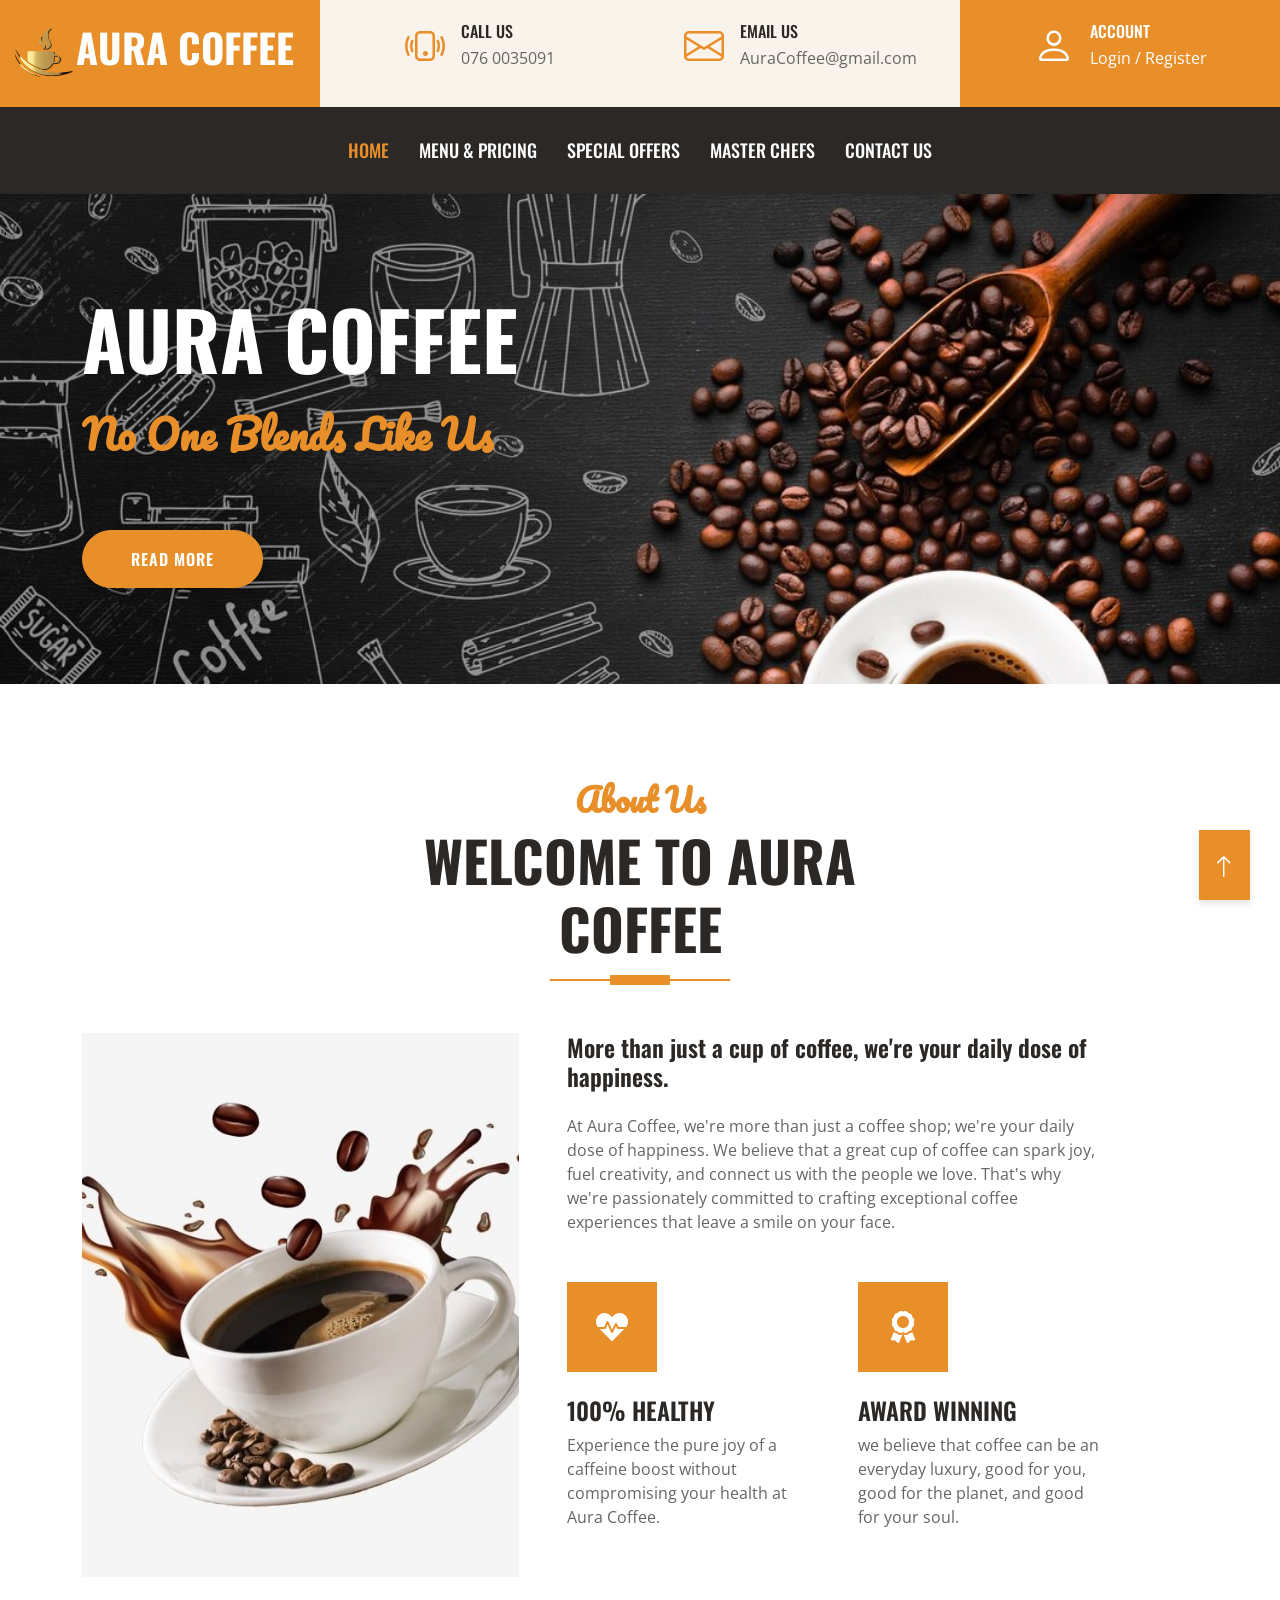
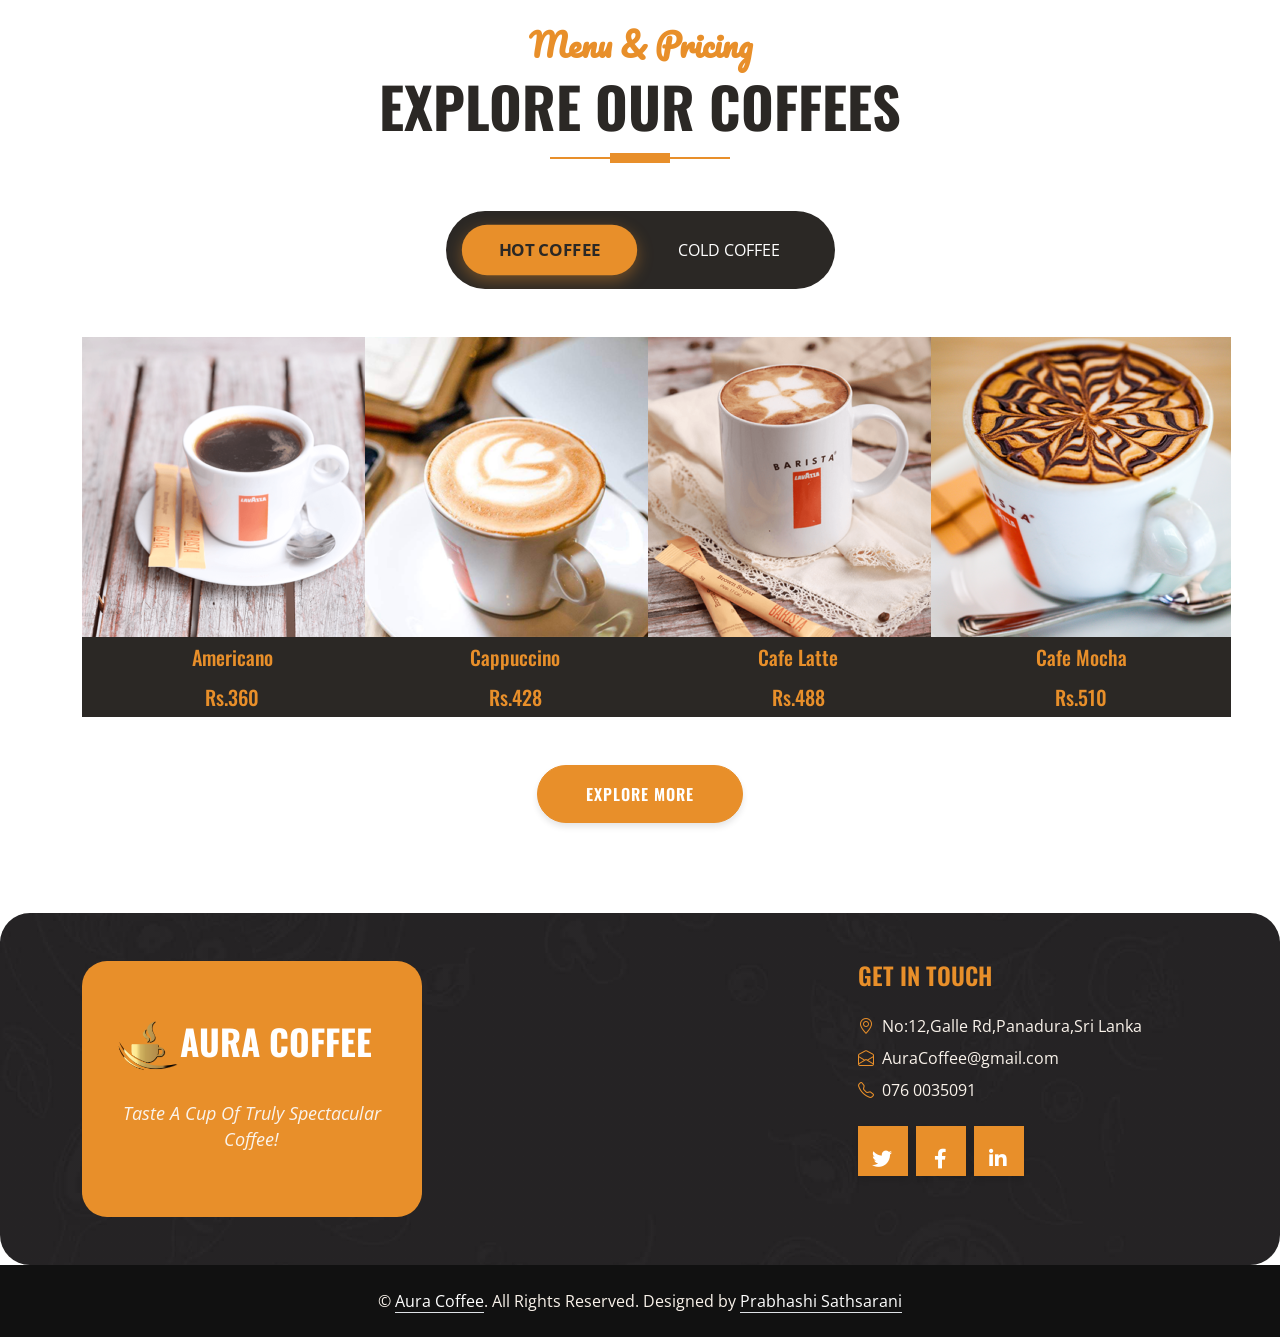
<file: index.html>
<!DOCTYPE html>
<html lang="en">

<head>
    <meta charset="utf-8">

    <meta content="width=device-width, initial-scale=1.0" name="viewport">
    <meta content="Free HTML Templates" name="keywords">
    <meta content="Free HTML Templates" name="description">
    <title>Aura Coffee</title>

    <link href="img/favicon.ico" rel="icon">
    <link rel="preconnect" href="https://fonts.googleapis.com">
    <link rel="preconnect" href="https://fonts.gstatic.com" crossorigin>
    <link
        href="https://fonts.googleapis.com/css2?family=Open+Sans:wght@400;600&family=Oswald:wght@500;600;700&family=Pacifico&display=swap"
        rel="stylesheet">
    <link href="https://cdnjs.cloudflare.com/ajax/libs/font-awesome/5.10.0/css/all.min.css" rel="stylesheet">
    <link href="https://cdn.jsdelivr.net/npm/bootstrap-icons@1.4.1/font/bootstrap-icons.css" rel="stylesheet">

    <link href="css/bootstrap.min.css" rel="stylesheet">
    <link href="css/style.css" rel="stylesheet">
</head>

<body>
    <!-- Topbar Start -->
    <div class="container-fluid px-0 d-none d-lg-block">
        <div class="row gx-0">

            <div class="col-lg-3 text-center bg-primary border-inner py-3">
                <div class="d-inline-flex align-items-center justify-content-center">
                    <a href="index.html" class="navbar-brand">
                        <h1 class="m-0 text-uppercase text-white"><img src="img/logo.webp" class="brand-logo">Aura
                            Coffee</h1>
                    </a>
                </div>
            </div>
            <div class="col-lg-3 text-center bg-secondary py-3">
                <div class="d-inline-flex align-items-center justify-content-center">
                    <i class="bi bi-phone-vibrate fs-1 text-primary me-3"></i>
                    <div class="text-start">
                        <h6 class="text-uppercase mb-1">Call Us</h6>
                        <span>076 0035091</span>
                    </div>
                </div>

            </div>
            <div class="col-lg-3 text-center bg-secondary py-3">
                <div class="d-inline-flex align-items-center justify-content-center">
                    <i class="bi bi-envelope fs-1 text-primary me-3"></i>
                    <div class="text-start">
                        <h6 class="text-uppercase mb-1">Email Us</h6>
                        <span>AuraCoffee@gmail.com</span>
                    </div>

                </div>
            </div>
            <div class="col-lg-3 text-center bg-primary py-3">
                <div class="d-inline-flex align-items-center justify-content-center">
                    <i class="bi bi-person fs-1 text-white me-3"></i>
                    <div class="text-start">
                        <h6 class="text-uppercase mb-1 text-white">Account</h6>
                        <a href="login.html" class="text-white">Login / Register</a>
                    </div>
                </div>
            </div>
        </div>
    </div>
    <!-- Topbar End -->


    <!-- Navbar Start -->
    <nav class="navbar navbar-expand-lg bg-dark navbar-dark shadow-sm py-3 py-lg-0 px-3 px-lg-0">
        <a href="index.html" class="navbar-brand d-block d-lg-none">
            <h1 class="m-0 text-uppercase text-white"><i class="fa fa-coffee fs-1 text-primary me-3"></i>Aura Coffee
            </h1>
        </a>
        <button class="navbar-toggler" type="button" data-bs-toggle="collapse" data-bs-target="#navbarCollapse">
            <span class="navbar-toggler-icon"></span>
        </button>
        <div class="collapse navbar-collapse" id="navbarCollapse">
            <div class="navbar-nav ms-auto mx-lg-auto py-0">
                <a href="index.html" class="nav-item nav-link active">Home</a>
                <a href="menu.html" class="nav-item nav-link">Menu & Pricing</a>
                <a href="offers.html" class="nav-item nav-link">Special Offers</a>
                <a href="team.html" class="nav-item nav-link">Master Chefs</a>
                <a href="contact.html" class="nav-item nav-link">Contact Us</a>
            </div>
        </div>
    </nav>
    <!-- Navbar End -->


    <!-- Hero Start -->
    <div class="container-fluid bg-primary py-5 mb-5 hero-header">
        <div class="container py-5">
            <div class="row justify-content-start">
                <div class="col-lg-8 text-center text-lg-start">

                    <h1 class="display-1 text-uppercase text-white mb-4">Aura Coffee</h1>
                    <h1 class="font-secondary text-primary mb-4">No One Blends Like Us</h1>

                    <div class="d-flex align-items-center justify-content-center justify-content-lg-start pt-5">
                        <a href="" class="btn btn-primary border-inner py-3 px-5 me-5">Read More</a>
                    </div>
                </div>
            </div>
        </div>
    </div>
    <!-- Hero End -->





    <!-- About Start -->
    <div class="container-fluid pt-5">
        <div class="container">
            <div class="section-title position-relative text-center mx-auto mb-5 pb-3" style="max-width: 600px;">
                <h2 class="text-primary font-secondary">About Us</h2>
                <h1 class="display-4 text-uppercase">Welcome To Aura Coffee </h1>
            </div>
            <div class="row gx-5">
                <div class="col-lg-5 mb-5 mb-lg-0" style="min-height: 400px;">
                    <div class="position-relative h-100">
                        <img class="position-absolute w-100 h-100" src="img/about.jpg" style="object-fit: cover;">
                    </div>
                </div>
                <div class="col-lg-6 pb-5">
                    <h4 class="mb-4">More than just a cup of coffee, we're your daily dose of happiness.</h4>
                    <p class="mb-5">At Aura Coffee, we're more than just a coffee shop; we're your daily dose of
                        happiness. We believe that a great cup of coffee can spark joy, fuel creativity, and connect us
                        with the people we love. That's why we're passionately committed to crafting exceptional coffee
                        experiences that leave a smile on your face.</p>
                    <div class="row g-5">
                        <div class="col-sm-6">
                            <div class="d-flex align-items-center justify-content-center bg-primary border-inner mb-4"
                                style="width: 90px; height: 90px;">
                                <i class="fa fa-heartbeat fa-2x text-white"></i>
                            </div>
                            <h4 class="text-uppercase">100% Healthy</h4>
                            <p class="mb-0">Experience the pure joy of a caffeine boost without compromising your health
                                at Aura Coffee. </p>
                        </div>
                        <div class="col-sm-6">
                            <div class="d-flex align-items-center justify-content-center bg-primary border-inner mb-4"
                                style="width: 90px; height: 90px;">
                                <i class="fa fa-award fa-2x text-white"></i>
                            </div>
                            <h4 class="text-uppercase">Award Winning</h4>
                            <p class="mb-0">we believe that coffee can be an everyday luxury, good for you, good for the
                                planet, and good for your soul. </p>
                        </div>
                    </div>
                </div>
            </div>
        </div>
    </div>
    <!-- About End -->


    <!-- Products Start -->
    <div class="container-fluid about py-5">
        <div class="container">
            <div class="section-title position-relative text-center mx-auto mb-5 pb-3" style="max-width: 600px;">
                <h2 class="text-primary font-secondary">Menu & Pricing</h2>
                <h1 class="display-4 text-uppercase">Explore Our Coffees</h1>
            </div>
            <div class="tab-class text-center">
                <ul
                    class="nav nav-pills d-inline-flex justify-content-center bg-dark text-uppercase border-inner p-4 mb-5">
                    <li class="nav-item">
                        <a class="nav-link text-white active" data-bs-toggle="pill" href="#tab-1">Hot Coffee</a>
                    </li>
                    <li class="nav-item">
                        <a class="nav-link text-white" data-bs-toggle="pill" href="#tab-2">Cold Coffee</a>
                    </li>

                </ul>
                <div class="tab-content">
                    <div id="tab-1" class="tab-pane fade show p-0 active">
                        <div class="row g-3">
                            <div class="col-lg-3">
                                <div class="d-flex h-100">
                                    <div class="flex-shrink-0">
                                        <img class="img-fluid" src="img/amer-300x300.png" alt="">
                                        <h5 class="bg-dark text-primary p-2 m-0">Americano</h5>
                                        <h5 class="bg-dark text-primary p-2 m-0">Rs.360</h5>
                                    </div>

                                </div>
                            </div>
                            <div class="col-lg-3">
                                <div class="d-flex h-100">
                                    <div class="flex-shrink-0">
                                        <img class="img-fluid" src="img/cap-1-300x300.png" alt="">
                                        <h5 class="bg-dark text-primary p-2 m-0">Cappuccino</h5>
                                        <h5 class="bg-dark text-primary p-2 m-0">Rs.428</h5>
                                    </div>

                                </div>
                            </div>
                            <div class="col-lg-3">
                                <div class="d-flex h-100">
                                    <div class="flex-shrink-0">
                                        <img class="img-fluid" src="img/Cafe-Latte-300x300.png" alt="">
                                        <h5 class="bg-dark text-primary p-2 m-0">Cafe Latte</h5>
                                        <h5 class="bg-dark text-primary p-2 m-0">Rs.488</h5>
                                    </div>

                                </div>
                            </div>
                            <div class="col-lg-3">
                                <div class="d-flex h-100">
                                    <div class="flex-shrink-0">
                                        <img class="img-fluid" src="img/cafemocha-300x300.png" alt="">
                                        <h5 class="bg-dark text-primary p-2 m-0">Cafe Mocha</h5>
                                        <h5 class="bg-dark text-primary p-2 m-0">Rs.510</h5>
                                    </div>

                                </div>
                            </div>

                        </div>
                    </div>


                    <div id="tab-2" class="tab-pane fade show p-0">
                        <div class="row g-3">
                            <div class="col-lg-3">
                                <div class="d-flex h-100">
                                    <div class="flex-shrink-0">
                                        <img class="img-fluid" src="img/Barista-Cookie-Crunch-300x300.jpg" alt="">
                                        <h5 class="bg-dark text-primary p-2 m-0">Barista Cookie Crunch</h5>
                                        <h5 class="bg-dark text-primary p-2 m-0">Rs.1,000</h5>
                                    </div>

                                </div>
                            </div>
                            <div class="col-lg-3">
                                <div class="d-flex h-100">
                                    <div class="flex-shrink-0">
                                        <img class="img-fluid" src="img/Iced-Americano-1-scaled-300x300.jpg" alt="">
                                        <h5 class="bg-dark text-primary p-2 m-0">Iced Americano</h5>
                                        <h5 class="bg-dark text-primary p-2 m-0">Rs.400</h5>
                                    </div>

                                </div>
                            </div>
                            <div class="col-lg-3">
                                <div class="d-flex h-100">
                                    <div class="flex-shrink-0">
                                        <img class="img-fluid" src="img/Nutella-Shake-300x300.jpg" alt="">
                                        <h5 class="bg-dark text-primary p-2 m-0">Nutella</h5>
                                        <h5 class="bg-dark text-primary p-2 m-0">Rs.600</h5>
                                    </div>

                                </div>
                            </div>
                            <div class="col-lg-3">
                                <div class="d-flex h-100">
                                    <div class="flex-shrink-0">
                                        <img class="img-fluid" src="img/tiramisu-300x300.png" alt="">
                                        <h5 class="bg-dark text-primary p-2 m-0">Tiramisu Iced Latte</h5>
                                        <h4 class="bg-dark text-primary p-2 m-0">Rs.450</h4>
                                    </div>

                                </div>
                            </div>

                        </div>
                    </div>
                </div>
            </div>
        </div>
    </div>
    <div class="col-lg-12 col-md-6 text-center">
        <a href="menu.html" class="btn btn-primary border-inner py-3 px-5">Explore More</a>
    </div>

    <!-- Products End -->


    <!-- Footer Start -->
    <div class="container-fluid bg-img text-secondary" style="margin-top: 90px">
        <div class="container">
            <div class="row gx-5">
                <div class="col-lg-4 col-md-6 pt-5 mb-5">
                    <div
                        class="d-flex flex-column align-items-center justify-content-center text-center bg-primary border-inner p-4 footer-branding">
                        <a href="index.html" class="navbar-brand">
                            <h1 class="m-0 text-uppercase text-white"><img src="img/logo.webp" class="brand-logo"
                                    alt="">Aura Coffee</h1>
                        </a>
                        <p class="mt-3">Taste A Cup Of Truly Spectacular Coffee!</p>
                    </div>
                </div>
                <div class="col-lg-8 col-md-6">
                    <div class="row gx-5 justify-content-end">
                        <div class="col-lg-6 col-md-12 pt-5 mb-5">
                            <h4 class="text-primary text-uppercase mb-4">Get In Touch</h4>
                            <div class="d-flex mb-2">
                                <i class="bi bi-geo-alt text-primary me-2"></i>
                                <p class="mb-0">No:12,Galle Rd,Panadura,Sri Lanka</p>
                            </div>
                            <div class="d-flex mb-2">
                                <i class="bi bi-envelope-open text-primary me-2"></i>
                                <p class="mb-0">AuraCoffee@gmail.com</p>
                            </div>
                            <div class="d-flex mb-2">
                                <i class="bi bi-telephone text-primary me-2"></i>
                                <p class="mb-0">076 0035091</p>
                            </div>
                            <div class="d-flex mt-4">
                                <a class="btn btn-lg btn-primary btn-lg-square border-inner rounded-0 me-2" href="#"><i
                                        class="fab fa-twitter fw-normal"></i></a>
                                <a class="btn btn-lg btn-primary btn-lg-square border-inner rounded-0 me-2" href="#"><i
                                        class="fab fa-facebook-f fw-normal"></i></a>
                                <a class="btn btn-lg btn-primary btn-lg-square border-inner rounded-0 me-2" href="#"><i
                                        class="fab fa-linkedin-in fw-normal"></i></a>
                            </div>
                        </div>

                    </div>
                </div>
            </div>
        </div>
    </div>
    <div class="container-fluid text-secondary py-4" style="background: #111111;">
        <div class="container text-center">
            <p class="mb-0">&copy; <a class="text-white border-bottom" href="#">Aura Coffee</a>. All Rights Reserved.

                Designed by <a class="text-white border-bottom" href="#">Prabhashi Sathsarani</a></p>
        </div>
    </div>
    <!-- Footer End -->


    <!-- Back to Top -->
    <a href="#" class="btn btn-primary border-inner py-3 fs-4 back-to-top"><i class="bi bi-arrow-up"></i></a>


    <!-- JavaScript Libraries -->
    <script src="https://code.jquery.com/jquery-3.4.1.min.js"></script>
    <script src="https://cdn.jsdelivr.net/npm/bootstrap@5.0.0/dist/js/bootstrap.bundle.min.js"></script>






    <script src="js/main.js"></script>
</body>

</html>
</file>
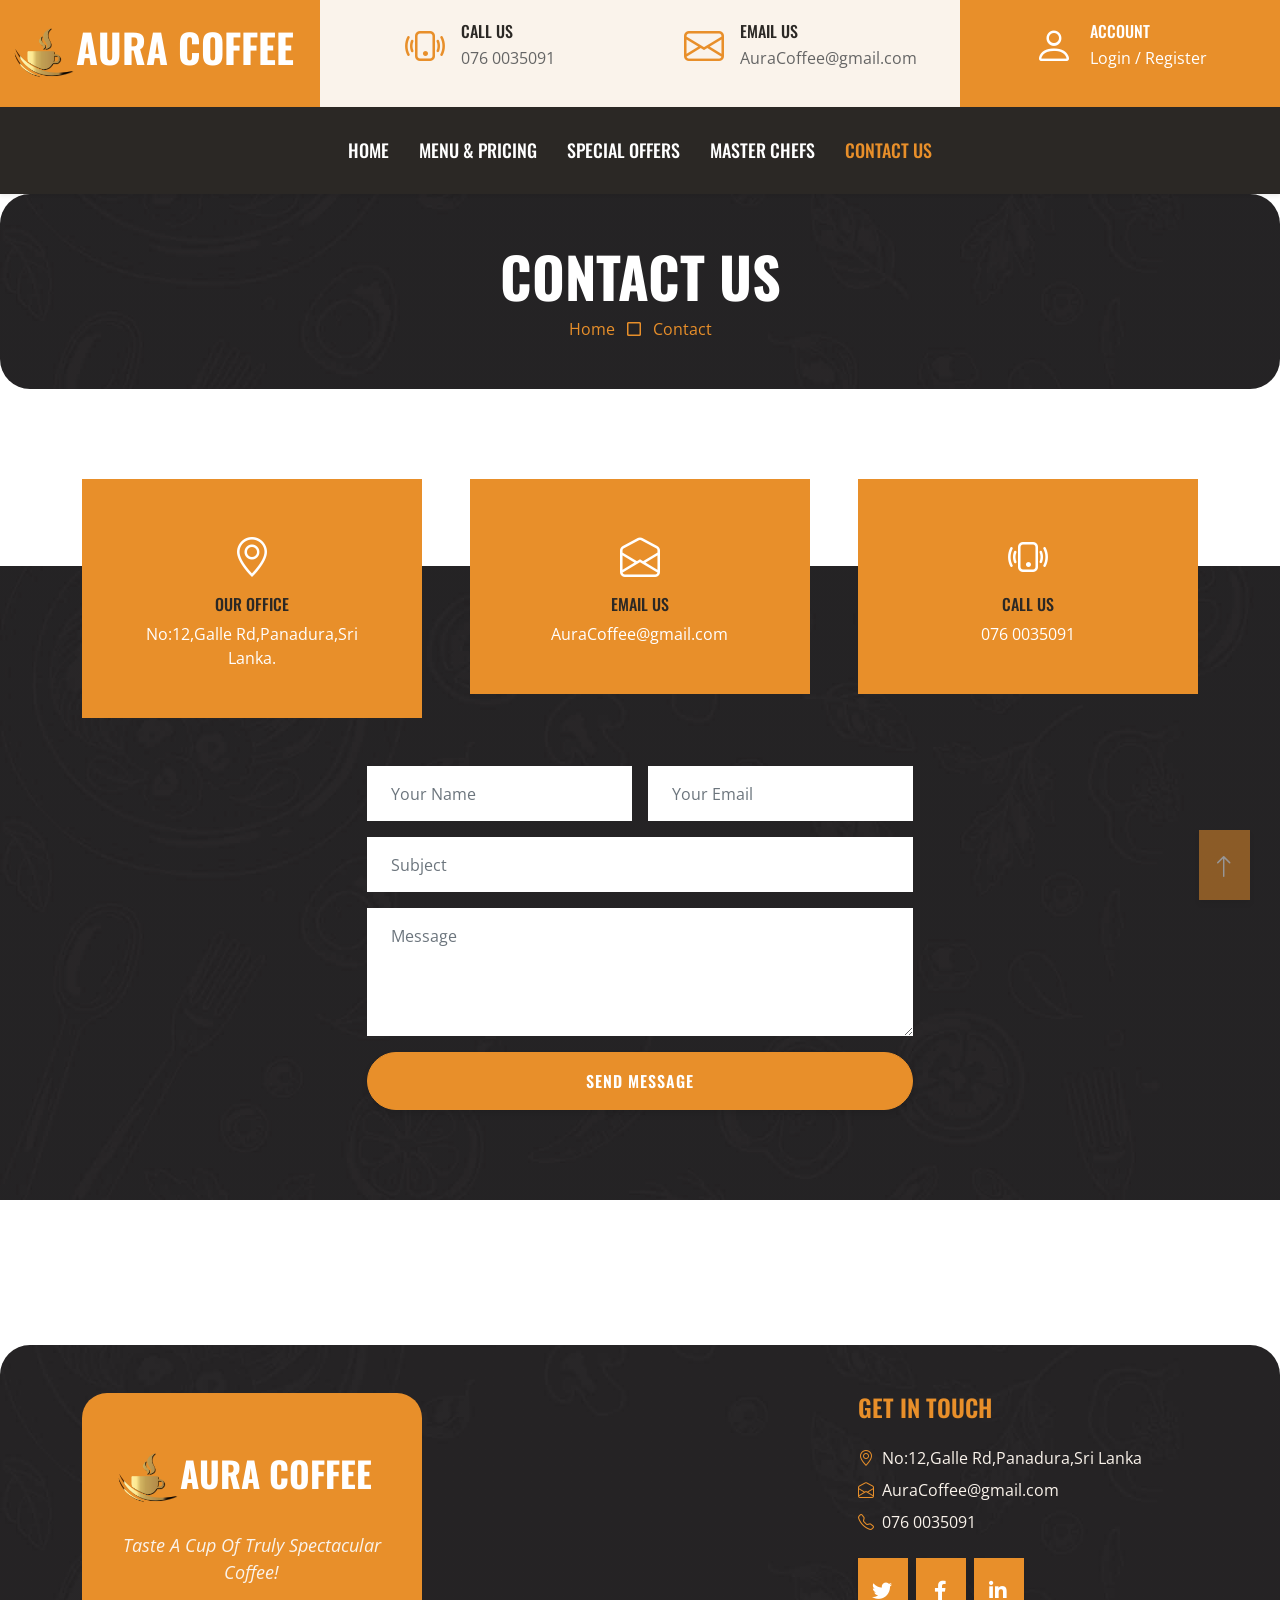
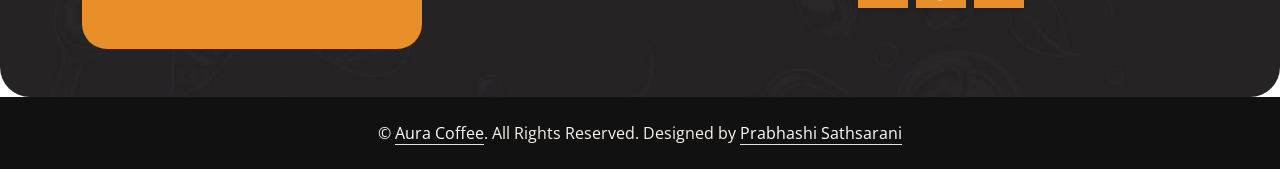
<file: contact.html>
<!DOCTYPE html>
<html lang="en">

<head>
    <meta charset="utf-8">
    <title>Aura Coffee</title>
    <meta content="width=device-width, initial-scale=1.0" name="viewport">
    <meta content="Free HTML Templates" name="keywords">
    <meta content="Free HTML Templates" name="description">

    <!-- Favicon -->
    <link href="img/favicon.ico" rel="icon">

    <!-- Google Web Fonts -->
    <link rel="preconnect" href="https://fonts.googleapis.com">
    <link rel="preconnect" href="https://fonts.gstatic.com" crossorigin>
    <link
        href="https://fonts.googleapis.com/css2?family=Open+Sans:wght@400;600&family=Oswald:wght@500;600;700&family=Pacifico&display=swap"
        rel="stylesheet">

    <!-- Icon Font Stylesheet -->
    <link href="https://cdnjs.cloudflare.com/ajax/libs/font-awesome/5.10.0/css/all.min.css" rel="stylesheet">
    <link href="https://cdn.jsdelivr.net/npm/bootstrap-icons@1.4.1/font/bootstrap-icons.css" rel="stylesheet">

    <!-- Libraries Stylesheet -->


    <!-- Customized Bootstrap Stylesheet -->
    <link href="css/bootstrap.min.css" rel="stylesheet">

    <link href="css/style.css" rel="stylesheet">
</head>

<body>
    <!-- Topbar Start -->
    <div class="container-fluid px-0 d-none d-lg-block">
        <div class="row gx-0">

            <div class="col-lg-3 text-center bg-primary border-inner py-3">
                <div class="d-inline-flex align-items-center justify-content-center">
                    <a href="index.html" class="navbar-brand">
                        <h1 class="m-0 text-uppercase text-white"><img src="img/logo.webp" class="brand-logo">Aura
                            Coffee</h1>
                    </a>
                </div>
            </div>
            <div class="col-lg-3 text-center bg-secondary py-3">
                <div class="d-inline-flex align-items-center justify-content-center">
                    <i class="bi bi-phone-vibrate fs-1 text-primary me-3"></i>
                    <div class="text-start">
                        <h6 class="text-uppercase mb-1">Call Us</h6>
                        <span>076 0035091</span>
                    </div>
                </div>
            </div>
            <div class="col-lg-3 text-center bg-secondary py-3">
                <div class="d-inline-flex align-items-center justify-content-center">
                    <i class="bi bi-envelope fs-1 text-primary me-3"></i>
                    <div class="text-start">
                        <h6 class="text-uppercase mb-1">Email Us</h6>
                        <span>AuraCoffee@gmail.com</span>
                    </div>
                </div>
            </div>
            <div class="col-lg-3 text-center bg-primary py-3">
                <div class="d-inline-flex align-items-center justify-content-center">
                    <i class="bi bi-person fs-1 text-white me-3"></i>
                    <div class="text-start">
                        <h6 class="text-uppercase mb-1 text-white">Account</h6>
                        <a href="login.html" class="text-white">Login / Register</a>
                    </div>
                </div>
            </div>
        </div>
    </div>
    <!-- Topbar End -->

    <!-- Navbar Start -->
    <nav class="navbar navbar-expand-lg bg-dark navbar-dark shadow-sm py-3 py-lg-0 px-3 px-lg-0">
        <a href="index.html" class="navbar-brand d-block d-lg-none">
            <h1 class="m-0 text-uppercase text-white"><i class="fa fa-coffee fs-1 text-primary me-3"></i>Aura Coffee
            </h1>
        </a>
        <button class="navbar-toggler" type="button" data-bs-toggle="collapse" data-bs-target="#navbarCollapse">
            <span class="navbar-toggler-icon"></span>
        </button>
        <div class="collapse navbar-collapse" id="navbarCollapse">
            <div class="navbar-nav ms-auto mx-lg-auto py-0">
                <a href="index.html" class="nav-item nav-link">Home</a>
                <a href="menu.html" class="nav-item nav-link">Menu & Pricing</a>
                <a href="offers.html" class="nav-item nav-link">Special Offers</a>
                <a href="team.html" class="nav-item nav-link">Master Chefs</a>
                <a href="contact.html" class="nav-item nav-link active">Contact Us</a>
            </div>
        </div>
    </nav>
    <!-- Navbar End -->


    <!-- Page Header Start -->
    <div class="container-fluid bg-dark bg-img p-5 mb-5">
        <div class="row">
            <div class="col-12 text-center">
                <h1 class="display-4 text-uppercase text-white">Contact Us</h1>
                <a href="index.html">Home</a>
                <i class="far fa-square text-primary px-2"></i>
                <a href="contact.html">Contact</a>
            </div>
        </div>
    </div>
    <!-- Page Header End -->


    <!-- Contact Start -->
    <div class="container-fluid contact position-relative px-5" style="margin-top: 90px;">
        <div class="container">
            <div class="row g-5 mb-5">
                <div class="col-lg-4 col-md-6">
                    <div class="bg-primary border-inner text-center text-white p-5">
                        <i class="bi bi-geo-alt fs-1 text-white"></i>
                        <h6 class="text-uppercase my-2">Our Office</h6>
                        <span>No:12,Galle Rd,Panadura,Sri Lanka.</span>
                    </div>
                </div>
                <div class="col-lg-4 col-md-6">
                    <div class="bg-primary border-inner text-center text-white p-5">
                        <i class="bi bi-envelope-open fs-1 text-white"></i>
                        <h6 class="text-uppercase my-2">Email Us</h6>
                        <span>AuraCoffee@gmail.com</span>
                    </div>
                </div>
                <div class="col-lg-4 col-md-6">
                    <div class="bg-primary border-inner text-center text-white p-5">
                        <i class="bi bi-phone-vibrate fs-1 text-white"></i>
                        <h6 class="text-uppercase my-2">Call Us</h6>
                        <span>076 0035091</span>
                    </div>
                </div>
            </div>
            <div class="row justify-content-center">
                <div class="col-lg-6">
                    <form>
                        <div class="row g-3">
                            <div class="col-sm-6">
                                <input type="text" class="form-control bg-light border-0 px-4" placeholder="Your Name"
                                    style="height: 55px;">
                            </div>
                            <div class="col-sm-6">
                                <input type="email" class="form-control bg-light border-0 px-4" placeholder="Your Email"
                                    style="height: 55px;">
                            </div>
                            <div class="col-sm-12">
                                <input type="text" class="form-control bg-light border-0 px-4" placeholder="Subject"
                                    style="height: 55px;">
                            </div>
                            <div class="col-sm-12">
                                <textarea class="form-control bg-light border-0 px-4 py-3" rows="4"
                                    placeholder="Message"></textarea>
                            </div>
                            <div class="col-sm-12">
                                <button class="btn btn-primary border-inner w-100 py-3" type="submit">Send
                                    Message</button>
                            </div>
                        </div>
                    </form>
                </div>
            </div>
        </div>
    </div>
    <!-- Contact End -->


    <!-- Footer Start -->
    <div class="container-fluid bg-img text-secondary" style="margin-top: 235px">
        <div class="container">
            <div class="row gx-5">
                <div class="col-lg-4 col-md-6 pt-5 mb-5">
                    <div
                        class="d-flex flex-column align-items-center justify-content-center text-center bg-primary border-inner p-4 footer-branding">
                        <a href="index.html" class="navbar-brand">
                            <h1 class="m-0 text-uppercase text-white"><img src="img/logo.webp" class="brand-logo"
                                    alt="">Aura Coffee</h1>
                        </a>
                        <p class="mt-3">Taste A Cup Of Truly Spectacular Coffee!</p>
                    </div>
                </div>
                <div class="col-lg-8 col-md-6">
                    <div class="row gx-5 justify-content-end">
                        <div class="col-lg-6 col-md-12 pt-5 mb-5">
                            <h4 class="text-primary text-uppercase mb-4">Get In Touch</h4>
                            <div class="d-flex mb-2">
                                <i class="bi bi-geo-alt text-primary me-2"></i>
                                <p class="mb-0">No:12,Galle Rd,Panadura,Sri Lanka</p>
                            </div>
                            <div class="d-flex mb-2">
                                <i class="bi bi-envelope-open text-primary me-2"></i>
                                <p class="mb-0">AuraCoffee@gmail.com</p>
                            </div>
                            <div class="d-flex mb-2">
                                <i class="bi bi-telephone text-primary me-2"></i>
                                <p class="mb-0">076 0035091</p>
                            </div>
                            <div class="d-flex mt-4">
                                <a class="btn btn-lg btn-primary btn-lg-square border-inner rounded-0 me-2" href="#"><i
                                        class="fab fa-twitter fw-normal"></i></a>
                                <a class="btn btn-lg btn-primary btn-lg-square border-inner rounded-0 me-2" href="#"><i
                                        class="fab fa-facebook-f fw-normal"></i></a>
                                <a class="btn btn-lg btn-primary btn-lg-square border-inner rounded-0 me-2" href="#"><i
                                        class="fab fa-linkedin-in fw-normal"></i></a>
                            </div>
                        </div>

                    </div>
                </div>
            </div>
        </div>
    </div>
    <div class="container-fluid text-secondary py-4" style="background: #111111;">
        <div class="container text-center">
            <p class="mb-0">&copy; <a class="text-white border-bottom" href="#">Aura Coffee</a>. All Rights Reserved.

                Designed by <a class="text-white border-bottom" href="#">Prabhashi Sathsarani</a></p>
        </div>
    </div>
    <!-- Footer End -->


    <!-- Back to Top -->
    <a href="#" class="btn btn-primary border-inner py-3 fs-4 back-to-top"><i class="bi bi-arrow-up"></i></a>


    <!-- JavaScript Libraries -->
    <script src="https://code.jquery.com/jquery-3.4.1.min.js"></script>
    <script src="https://cdn.jsdelivr.net/npm/bootstrap@5.0.0/dist/js/bootstrap.bundle.min.js"></script>





    <script src="js/main.js"></script>
</body>

</html>
</file>
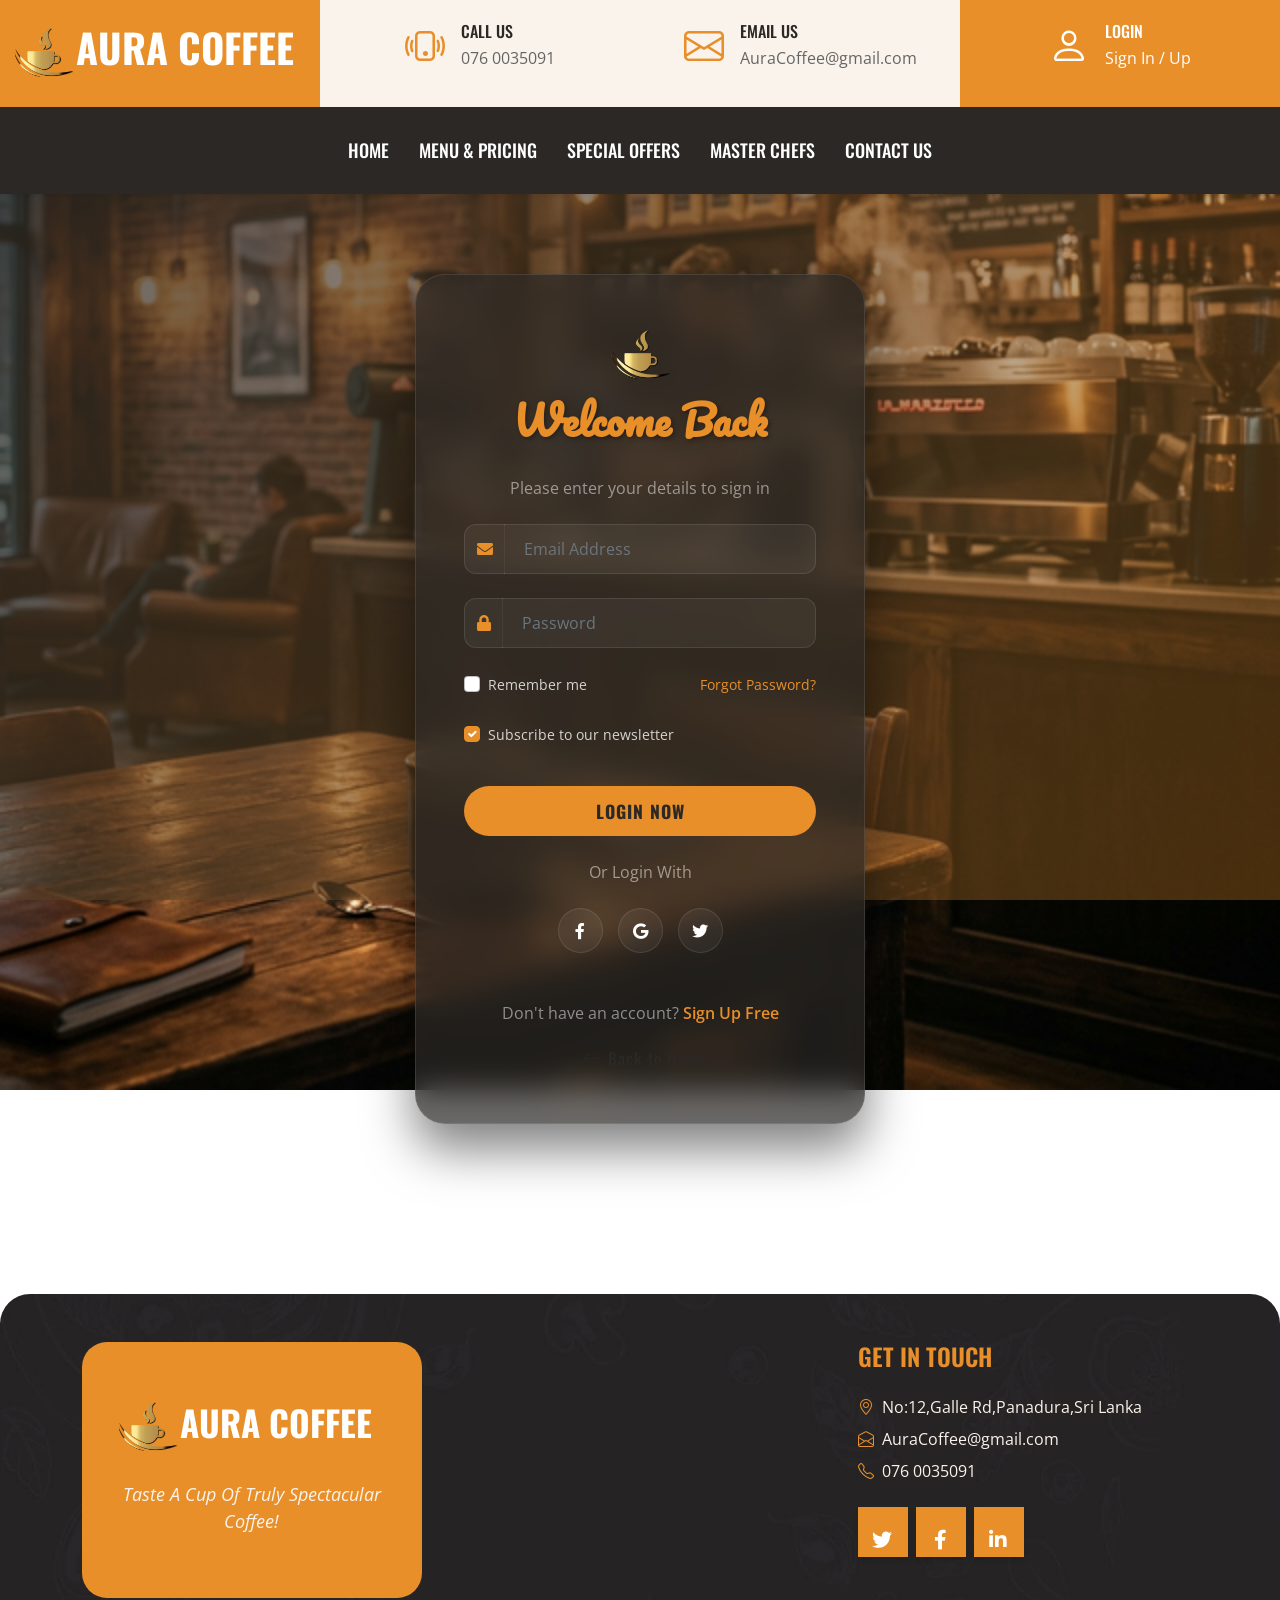
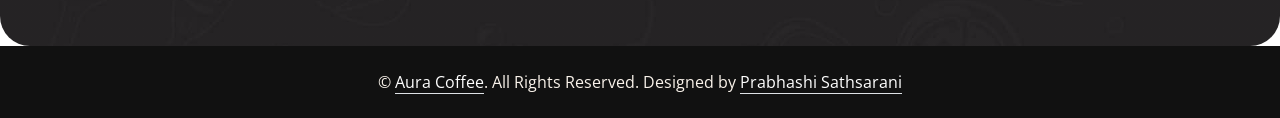
<file: login.html>
<!DOCTYPE html>
<html lang="en">

<head>
    <meta charset="utf-8">
    <title>Aura Coffee - Login</title>
    <meta content="width=device-width, initial-scale=1.0" name="viewport">
    <link href="img/favicon.ico" rel="icon">
    <link rel="preconnect" href="https://fonts.googleapis.com">
    <link rel="preconnect" href="https://fonts.gstatic.com" crossorigin>
    <link
        href="https://fonts.googleapis.com/css2?family=Open+Sans:wght@400;600&family=Oswald:wght@500;600;700&family=Pacifico&display=swap"
        rel="stylesheet">
    <link href="https://cdnjs.cloudflare.com/ajax/libs/font-awesome/5.10.0/css/all.min.css" rel="stylesheet">
    <link href="https://cdn.jsdelivr.net/npm/bootstrap-icons@1.4.1/font/bootstrap-icons.css" rel="stylesheet">
    <link href="css/bootstrap.min.css" rel="stylesheet">
    <link href="css/style.css" rel="stylesheet">
</head>

<body>
    <!-- Topbar Start -->
    <div class="container-fluid px-0 d-none d-lg-block">
        <div class="row gx-0">
            <div class="col-lg-3 text-center bg-primary border-inner py-3">
                <div class="d-inline-flex align-items-center justify-content-center">
                    <a href="index.html" class="navbar-brand">
                        <h1 class="m-0 text-uppercase text-white"><img src="img/logo.webp" class="brand-logo"
                                alt="Logo">Aura Coffee</h1>
                    </a>
                </div>
            </div>
            <div class="col-lg-3 text-center bg-secondary py-3">
                <div class="d-inline-flex align-items-center justify-content-center">
                    <i class="bi bi-phone-vibrate fs-1 text-primary me-3"></i>
                    <div class="text-start">
                        <h6 class="text-uppercase mb-1">Call Us</h6>
                        <span>076 0035091</span>
                    </div>
                </div>
            </div>
            <div class="col-lg-3 text-center bg-secondary py-3">
                <div class="d-inline-flex align-items-center justify-content-center">
                    <i class="bi bi-envelope fs-1 text-primary me-3"></i>
                    <div class="text-start">
                        <h6 class="text-uppercase mb-1">Email Us</h6>
                        <span>AuraCoffee@gmail.com</span>
                    </div>
                </div>
            </div>
            <div class="col-lg-3 text-center bg-primary py-3">
                <div class="d-inline-flex align-items-center justify-content-center">
                    <i class="bi bi-person fs-1 text-white me-3"></i>
                    <div class="text-start">
                        <h6 class="text-uppercase mb-1 text-white">Login</h6>
                        <a href="login.html" class="text-white">Sign In / Up</a>
                    </div>
                </div>
            </div>
        </div>
    </div>
    <!-- Topbar End -->


    <!-- Navbar Start -->
    <nav class="navbar navbar-expand-lg bg-dark navbar-dark shadow-sm py-3 py-lg-0 px-3 px-lg-0">
        <a href="index.html" class="navbar-brand d-block d-lg-none">
            <h1 class="m-0 text-uppercase text-white"><img src="img/logo.webp" class="brand-logo" alt="Logo">Aura
                Coffee</h1>
        </a>
        <button class="navbar-toggler" type="button" data-bs-toggle="collapse" data-bs-target="#navbarCollapse">
            <span class="navbar-toggler-icon"></span>
        </button>
        <div class="collapse navbar-collapse" id="navbarCollapse">
            <div class="navbar-nav ms-auto mx-lg-auto py-0">
                <a href="index.html" class="nav-item nav-link">Home</a>
                <a href="menu.html" class="nav-item nav-link">Menu & Pricing</a>
                <a href="offers.html" class="nav-item nav-link">Special Offers</a>
                <a href="team.html" class="nav-item nav-link">Master Chefs</a>
                <a href="contact.html" class="nav-item nav-link">Contact Us</a>
                <a href="login.html" class="nav-item nav-link d-lg-none active">Login</a>
            </div>
        </div>
    </nav>
    <!-- Navbar End -->

    <div class="login-section">
        <div class="login-card">
            <div class="text-center mb-4">
                <img src="img/logo.webp" class="brand-logo mb-2" alt="Logo">
                <h2>Welcome Back</h2>
                <p class="text-white-50">Please enter your details to sign in</p>
            </div>
            <form>
                <div class="mb-4">
                    <div class="input-group">
                        <span class="input-group-text"><i class="fa fa-envelope"></i></span>
                        <input type="email" class="form-control" placeholder="Email Address" required>
                    </div>
                </div>
                <div class="mb-4">
                    <div class="input-group">
                        <span class="input-group-text"><i class="fa fa-lock"></i></span>
                        <input type="password" class="form-control" placeholder="Password" required>
                    </div>
                </div>
                <div class="d-flex justify-content-between align-items-center mb-4">
                    <div class="form-check">
                        <input class="form-check-input" type="checkbox" id="rememberMe">
                        <label class="form-check-label" for="rememberMe">
                            Remember me
                        </label>
                    </div>
                    <a href="#" class="forgot-pwd">Forgot Password?</a>
                </div>
                <div class="form-check mb-4">
                    <input class="form-check-input" type="checkbox" id="subscribeNews" checked>
                    <label class="form-check-label" for="subscribeNews">
                        Subscribe to our newsletter
                    </label>
                </div>
                <button type="submit" class="btn btn-login border-inner">Login Now</button>
            </form>
            <div class="text-center mt-4">
                <p class="text-white-50 mb-3">Or Login With</p>
                <div class="social-login">
                    <a href="#" class="social-btn" title="Facebook"><i class="fab fa-facebook-f"></i></a>
                    <a href="#" class="social-btn" title="Google"><i class="fab fa-google"></i></a>
                    <a href="#" class="social-btn" title="Twitter"><i class="fab fa-twitter"></i></a>
                </div>
            </div>
            <div class="text-center mt-5 signup-link">
                <p class="mb-0 text-white-50">Don't have an account? <a href="#">Sign Up Free</a></p>
            </div>
            <div class="text-center mt-3">
                <a href="index.html" class="btn-read-more text-white-50"><i class="bi bi-arrow-left me-2"></i>Back to Home</a>
            </div>
        </div>
    </div>

    <!-- Footer Start -->
    <div class="container-fluid bg-img text-secondary" style="margin-top: 90px">
        <div class="container">
            <div class="row gx-5">
                <div class="col-lg-4 col-md-6 pt-5 mb-5">
                    <div
                        class="d-flex flex-column align-items-center justify-content-center text-center bg-primary border-inner p-4 footer-branding">
                        <a href="index.html" class="navbar-brand">
                            <h1 class="m-0 text-uppercase text-white"><img src="img/logo.webp" class="brand-logo"
                                    alt="Logo">Aura Coffee</h1>
                        </a>
                        <p class="mt-3">Taste A Cup Of Truly Spectacular Coffee!</p>
                    </div>
                </div>
                <div class="col-lg-8 col-md-6">
                    <div class="row gx-5 justify-content-end">
                        <div class="col-lg-6 col-md-12 pt-5 mb-5">
                            <h4 class="text-primary text-uppercase mb-4">Get In Touch</h4>
                            <div class="d-flex mb-2">
                                <i class="bi bi-geo-alt text-primary me-2"></i>
                                <p class="mb-0">No:12,Galle Rd,Panadura,Sri Lanka</p>
                            </div>
                            <div class="d-flex mb-2">
                                <i class="bi bi-envelope-open text-primary me-2"></i>
                                <p class="mb-0">AuraCoffee@gmail.com</p>
                            </div>
                            <div class="d-flex mb-2">
                                <i class="bi bi-telephone text-primary me-2"></i>
                                <p class="mb-0">076 0035091</p>
                            </div>
                            <div class="d-flex mt-4">
                                <a class="btn btn-lg btn-primary btn-lg-square border-inner rounded-0 me-2" href="#"><i
                                        class="fab fa-twitter fw-normal"></i></a>
                                <a class="btn btn-lg btn-primary btn-lg-square border-inner rounded-0 me-2" href="#"><i
                                        class="fab fa-facebook-f fw-normal"></i></a>
                                <a class="btn btn-lg btn-primary btn-lg-square border-inner rounded-0 me-2" href="#"><i
                                        class="fab fa-linkedin-in fw-normal"></i></a>
                            </div>
                        </div>

                    </div>
                </div>
            </div>
        </div>
    </div>
    <div class="container-fluid text-secondary py-4" style="background: #111111;">
        <div class="container text-center">
            <p class="mb-0">&copy; <a class="text-white border-bottom" href="#">Aura Coffee</a>. All Rights Reserved.

                Designed by <a class="text-white border-bottom" href="#">Prabhashi Sathsarani</a></p>
        </div>
    </div>
    <!-- Footer End -->




    <!-- JavaScript Libraries -->
    <script src="https://code.jquery.com/jquery-3.4.1.min.js"></script>
    <script src="https://cdn.jsdelivr.net/npm/bootstrap@5.0.0/dist/js/bootstrap.bundle.min.js"></script>
    
    
    
    
    

    <script src="js/main.js"></script>
</body>

</html>
</file>
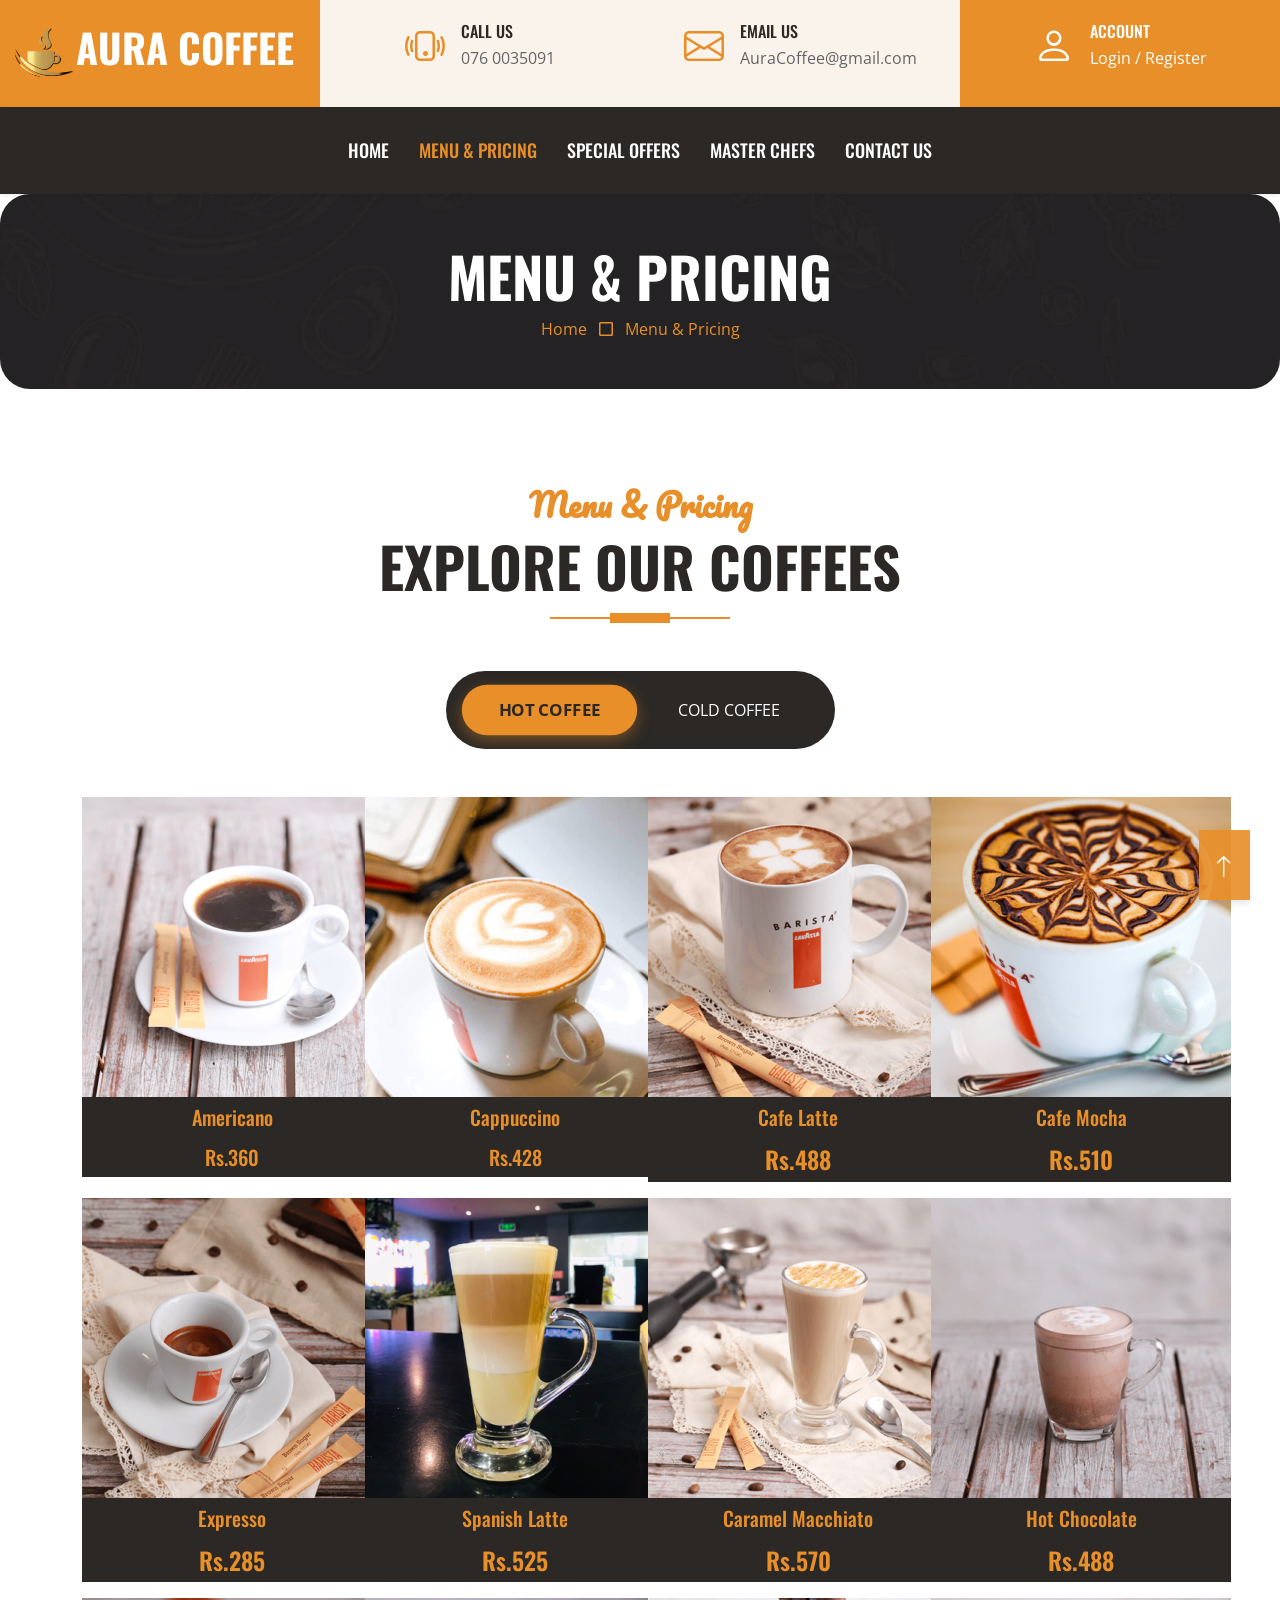
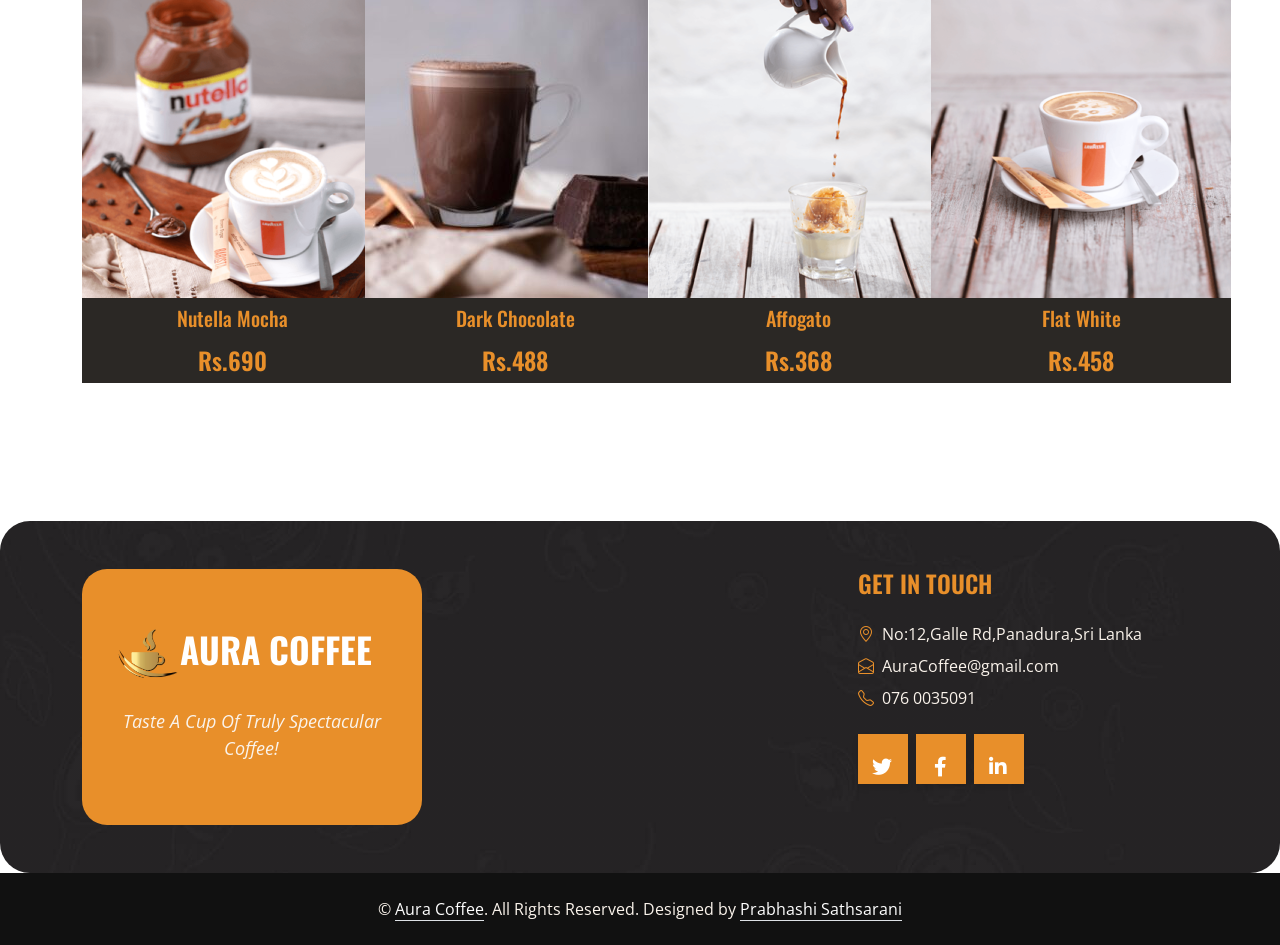
<file: menu.html>
<!DOCTYPE html>
<html lang="en">

<head>
    <meta charset="utf-8">
    <title>Aura Coffee</title>
    <meta content="width=device-width, initial-scale=1.0" name="viewport">
    <meta content="Free HTML Templates" name="keywords">
    <meta content="Free HTML Templates" name="description">

    <!-- Favicon -->
    <link href="img/favicon.ico" rel="icon">

    <!-- Google Web Fonts -->
    <link rel="preconnect" href="https://fonts.googleapis.com">
    <link rel="preconnect" href="https://fonts.gstatic.com" crossorigin>
    <link href="https://fonts.googleapis.com/css2?family=Open+Sans:wght@400;600&family=Oswald:wght@500;600;700&family=Pacifico&display=swap" rel="stylesheet"> 

    <!-- Icon Font Stylesheet -->
    <link href="https://cdnjs.cloudflare.com/ajax/libs/font-awesome/5.10.0/css/all.min.css" rel="stylesheet">
    <link href="https://cdn.jsdelivr.net/npm/bootstrap-icons@1.4.1/font/bootstrap-icons.css" rel="stylesheet">

    <!-- Libraries Stylesheet -->
    

    <!-- Customized Bootstrap Stylesheet -->
    <link href="css/bootstrap.min.css" rel="stylesheet">

    <link href="css/style.css" rel="stylesheet">
</head>

<body>
    <!-- Topbar Start -->
    <div class="container-fluid px-0 d-none d-lg-block">
        <div class="row gx-0">
            
            <div class="col-lg-3 text-center bg-primary border-inner py-3">
                <div class="d-inline-flex align-items-center justify-content-center">
                    <a href="index.html" class="navbar-brand">
                        <h1 class="m-0 text-uppercase text-white"><img src="img/logo.webp" class="brand-logo">Aura Coffee</h1>
                    </a>
                </div>
            </div>
            <div class="col-lg-3 text-center bg-secondary py-3">
                <div class="d-inline-flex align-items-center justify-content-center">
                    <i class="bi bi-phone-vibrate fs-1 text-primary me-3"></i>
                    <div class="text-start">
                        <h6 class="text-uppercase mb-1">Call Us</h6>
                        <span>076 0035091</span>
                    </div>
                </div>
            </div>
            <div class="col-lg-3 text-center bg-secondary py-3">
                <div class="d-inline-flex align-items-center justify-content-center">
                    <i class="bi bi-envelope fs-1 text-primary me-3"></i>
                    <div class="text-start">
                        <h6 class="text-uppercase mb-1">Email Us</h6>
                        <span>AuraCoffee@gmail.com</span>
                    </div>
                </div>
            </div>
            <div class="col-lg-3 text-center bg-primary py-3">
                <div class="d-inline-flex align-items-center justify-content-center">
                    <i class="bi bi-person fs-1 text-white me-3"></i>
                    <div class="text-start">
                        <h6 class="text-uppercase mb-1 text-white">Account</h6>
                        <a href="login.html" class="text-white">Login / Register</a>
                    </div>
                </div>
            </div>
        </div>
    </div>
    <!-- Topbar End -->


    <!-- Navbar Start -->
    <nav class="navbar navbar-expand-lg bg-dark navbar-dark shadow-sm py-3 py-lg-0 px-3 px-lg-0">
        <a href="index.html" class="navbar-brand d-block d-lg-none">
            <h1 class="m-0 text-uppercase text-white"><i class="fa fa-coffee fs-1 text-primary me-3"></i>Aura Coffee</h1>
        </a>
        <button class="navbar-toggler" type="button" data-bs-toggle="collapse" data-bs-target="#navbarCollapse">
            <span class="navbar-toggler-icon"></span>
        </button>
        <div class="collapse navbar-collapse" id="navbarCollapse">
            <div class="navbar-nav ms-auto mx-lg-auto py-0">
                <a href="index.html" class="nav-item nav-link">Home</a>
                <a href="menu.html" class="nav-item nav-link active">Menu & Pricing</a>
                <a href="offers.html" class="nav-item nav-link">Special Offers</a>
                <a href="team.html" class="nav-item nav-link">Master Chefs</a>
                <a href="contact.html" class="nav-item nav-link">Contact Us</a>
            </div>
        </div>
    </nav>
    <!-- Navbar End -->


    <!-- Page Header Start -->
    <div class="container-fluid bg-dark bg-img p-5 mb-5">
        <div class="row">
            <div class="col-12 text-center">
                <h1 class="display-4 text-uppercase text-white">Menu & Pricing</h1>
                <a href="index.html">Home</a>
                <i class="far fa-square text-primary px-2"></i>
                <a href="menu.html">Menu & Pricing</a>
            </div>
        </div>
    </div>
    <!-- Page Header End -->


    <!-- Products Start -->
    <div class="container-fluid about py-5">
        <div class="container">
            <div class="section-title position-relative text-center mx-auto mb-5 pb-3" style="max-width: 600px;">
                <h2 class="text-primary font-secondary">Menu & Pricing</h2>
                <h1 class="display-4 text-uppercase">Explore Our Coffees</h1>
            </div>
            <div class="tab-class text-center">
                <ul class="nav nav-pills d-inline-flex justify-content-center bg-dark text-uppercase border-inner p-4 mb-5">
                    <li class="nav-item">
                        <a class="nav-link text-white active" data-bs-toggle="pill" href="#tab-1">Hot Coffee</a>
                    </li>
                    <li class="nav-item">
                        <a class="nav-link text-white" data-bs-toggle="pill" href="#tab-2">Cold Coffee</a>
                    </li>
                   
                </ul>
                <div class="tab-content">
                    <div id="tab-1" class="tab-pane fade show p-0 active">
                        <div class="row g-3">
                            <div class="col-lg-3">
                                <div class="d-flex h-100">
                                    <div class="flex-shrink-0">
                                        <img class="img-fluid" src="img/amer-300x300.png" alt="">
                                        <h5 class="bg-dark text-primary p-2 m-0">Americano</h5>
                                        <h5 class="bg-dark text-primary p-2 m-0">Rs.360</h5>
                                    </div>
                                    
                                </div>
                            </div>
                            <div class="col-lg-3">
                                <div class="d-flex h-100">
                                    <div class="flex-shrink-0">
                                        <img class="img-fluid" src="img/cap-1-300x300.png" alt="">
                                        <h5 class="bg-dark text-primary p-2 m-0">Cappuccino</h5>
                                        <h5 class="bg-dark text-primary p-2 m-0">Rs.428</h5>
                                    </div>
                                    
                                </div>
                            </div>
                            <div class="col-lg-3">
                                <div class="d-flex h-100">
                                    <div class="flex-shrink-0">
                                        <img class="img-fluid" src="img/Cafe-Latte-300x300.png" alt="">
                                        <h5 class="bg-dark text-primary p-2 m-0">Cafe Latte</h5>
                                        <h4 class="bg-dark text-primary p-2 m-0">Rs.488</h4>
                                    </div>
                                    
                                </div>
                            </div>
                            <div class="col-lg-3">
                                <div class="d-flex h-100">
                                    <div class="flex-shrink-0">
                                        <img class="img-fluid" src="img/cafemocha-300x300.png" alt="">
                                        <h5 class="bg-dark text-primary p-2 m-0">Cafe Mocha</h5>
                                        <h4 class="bg-dark text-primary p-2 m-0">Rs.510</h4>
                                    </div>
                                    
                                </div>
                            </div>
                            <div class="col-lg-3">
                                <div class="d-flex h-100">
                                    <div class="flex-shrink-0">
                                        <img class="img-fluid" src="img/espresso-300x300.png" alt="">
                                        <h5 class="bg-dark text-primary p-2 m-0">Expresso</h5>
                                        <h4 class="bg-dark text-primary p-2 m-0">Rs.285</h4>
                                    </div>
                                    
                                </div>
                            </div>
                            <div class="col-lg-3">
                                <div class="d-flex h-100">
                                    <div class="flex-shrink-0">
                                        <img class="img-fluid" src="img/Spanish-Latte-300x300.png" alt="">
                                        <h5 class="bg-dark text-primary p-2 m-0">Spanish Latte</h5>
                                        <h4 class="bg-dark text-primary p-2 m-0">Rs.525</h4>
                                    </div>
                                   
                                </div>
                            </div>
                            <div class="col-lg-3">
                                <div class="d-flex h-100">
                                    <div class="flex-shrink-0">
                                        <img class="img-fluid" src="img/Caramel-Macchiato-300x300.png" alt="">
                                        <h5 class="bg-dark text-primary p-2 m-0">Caramel Macchiato</h5>
                                        <h4 class="bg-dark text-primary p-2 m-0">Rs.570</h4>
                                    </div>
                                   
                                </div>
                            </div>
                            <div class="col-lg-3">
                                <div class="d-flex h-100">
                                    <div class="flex-shrink-0">
                                        <img class="img-fluid" src="img/hotc-300x300.png" alt="">
                                        <h5 class="bg-dark text-primary p-2 m-0">Hot Chocolate</h5>
                                        <h4 class="bg-dark text-primary p-2 m-0">Rs.488</h4>
                                    </div>
                                    
                                </div>
                            </div>
                            <div class="col-lg-3">
                                <div class="d-flex h-100">
                                    <div class="flex-shrink-0">
                                        <img class="img-fluid" src="img/nm-1-300x300.png" alt="">
                                        <h5 class="bg-dark text-primary p-2 m-0">Nutella Mocha</h5>
                                        <h4 class="bg-dark text-primary p-2 m-0">Rs.690</h4>
                                    </div>
                                   
                                </div>
                            </div>
                            <div class="col-lg-3">
                                <div class="d-flex h-100">
                                    <div class="flex-shrink-0">
                                        <img class="img-fluid" src="img/Dark-Hot-Chocolate-1-scaled-300x300.jpg" alt="">
                                        <h5 class="bg-dark text-primary p-2 m-0">Dark Chocolate</h5>
                                        <h4 class="bg-dark text-primary p-2 m-0">Rs.488</h4>
                                    </div>
                                    
                                </div>
                            </div>
                            <div class="col-lg-3">
                                <div class="d-flex h-100">
                                    <div class="flex-shrink-0">
                                        <img class="img-fluid" src="img/Affogato-300x300.png" alt="">
                                        <h5 class="bg-dark text-primary p-2 m-0">Affogato</h5>
                                        <h4 class="bg-dark text-primary p-2 m-0">Rs.368</h4>
                                    </div>
                                    
                                </div>
                            </div>
                            <div class="col-lg-3">
                                <div class="d-flex h-100">
                                    <div class="flex-shrink-0">
                                        <img class="img-fluid" src="img/flat-1-300x300.png" alt="">
                                        <h5 class="bg-dark text-primary p-2 m-0">Flat White</h5>
                                        <h4 class="bg-dark text-primary p-2 m-0">Rs.458</h4>
                                    </div>
                                   
                                </div>
                            </div>
                        </div>
                        </div>
                    
                    
                    <div id="tab-2" class="tab-pane fade show p-0">
                        <div class="row g-3">
                            <div class="col-lg-3">
                                <div class="d-flex h-100">
                                    <div class="flex-shrink-0">
                                        <img class="img-fluid" src="img/Barista-Cookie-Crunch-300x300.jpg" alt="">
                                        <h5 class="bg-dark text-primary p-2 m-0">Barista Cookie Crunch</h5>
                                        <h4 class="bg-dark text-primary p-2 m-0">Rs.1,000</h4>
                                    </div>
                                    
                                </div>
                            </div>
                            <div class="col-lg-3">
                                <div class="d-flex h-100">
                                    <div class="flex-shrink-0">
                                        <img class="img-fluid" src="img/Iced-Americano-1-scaled-300x300.jpg" alt="">
                                        <h5 class="bg-dark text-primary p-2 m-0">Iced Americano</h5>
                                        <h4 class="bg-dark text-primary p-2 m-0">Rs.400</h4>
                                    </div>
                                    
                                </div>
                            </div>
                            <div class="col-lg-3">
                                <div class="d-flex h-100">
                                    <div class="flex-shrink-0">
                                        <img class="img-fluid" src="img/Nutella-Shake-300x300.jpg" alt="">
                                        <h5 class="bg-dark text-primary p-2 m-0">Nutella</h5>
                                        <h4 class="bg-dark text-primary p-2 m-0">Rs.893</h4>
                                    </div>
                                    
                                </div>
                            </div>
                            <div class="col-lg-3">
                                <div class="d-flex h-100">
                                    <div class="flex-shrink-0">
                                        <img class="img-fluid" src="img/tiramisu-300x300.png" alt="">
                                        <h5 class="bg-dark text-primary p-2 m-0">Tiramisu Iced Latte</h5>
                                        <h4 class="bg-dark text-primary p-2 m-0">Rs.525</h4>
                                    </div>
                                    
                                </div>
                            </div>
                            <div class="col-lg-3">
                                <div class="d-flex h-100">
                                    <div class="flex-shrink-0">
                                        <img class="img-fluid" src="img/frappes-2-300x300.png" alt="">
                                        <h5 class="bg-dark text-primary p-2 m-0">Frappes</h5>
                                        <h4 class="bg-dark text-primary p-2 m-0">Rs.1,000/h4>
                                    </div>
                                   
                                </div>
                            </div>
                            <div class="col-lg-3">
                                <div class="d-flex h-100">
                                    <div class="flex-shrink-0">
                                        <img class="img-fluid" src="img/3-1-300x300.png" alt="">
                                        <h5 class="bg-dark text-primary p-2 m-0">Iced Cafe Mocha</h5>
                                        <h4 class="bg-dark text-primary p-2 m-0">Rs.500</h4>
                                    </div>
                                    
                                </div>
                            </div>
                            <div class="col-lg-3">
                                <div class="d-flex h-100">
                                    <div class="flex-shrink-0">
                                        <img class="img-fluid" src="img/2-1-300x300.png" alt="">
                                        <h5 class="bg-dark text-primary p-2 m-0">Iced Caramel Macchiato</h5>
                                        <h4 class="bg-dark text-primary p-2 m-0">Rs.600</h4>
                                    </div>
                                    
                                </div>
                            </div>
                            <div class="col-lg-3">
                                <div class="d-flex h-100">
                                    <div class="flex-shrink-0">
                                        <img class="img-fluid" src="img/4-1-300x300.png" alt="">
                                        <h5 class="bg-dark text-primary p-2 m-0">Iced Latte</h5>
                                        <h4 class="bg-dark text-primary p-2 m-0">Rs.400</h4>
                                    </div>
                                    
                                </div>
                            </div>
                            <div class="col-lg-3">
                                <div class="d-flex h-100">
                                    <div class="flex-shrink-0">
                                        <img class="img-fluid" src="img/21-300x300.png" alt="">
                                        <h5 class="bg-dark text-primary p-2 m-0">Peanut Butter Shake</h5>
                                        <h4 class="bg-dark text-primary p-2 m-0">Rs.800</h4>
                                    </div>
                                    
                                </div>
                            </div>
                            <div class="col-lg-3">
                                <div class="d-flex h-100">
                                    <div class="flex-shrink-0">
                                        <img class="img-fluid" src="img/swiss-300x300.png" alt="">
                                        <h5 class="bg-dark text-primary p-2 m-0">Swiss Chocolate</h5>
                                        <h4 class="bg-dark text-primary p-2 m-0">Rs.500</h4>
                                    </div>
                                    
                                </div>
                            </div>
                            <div class="col-lg-3">
                                <div class="d-flex h-100">
                                    <div class="flex-shrink-0">
                                        <img class="img-fluid" src="img/oreo-300x300.png" alt="">
                                        <h5 class="bg-dark text-primary p-2 m-0">Oreo Cookie</h5>
                                        <h4 class="bg-dark text-primary p-2 m-0">Rs.700</h4>
                                    </div>
                                    
                                </div>
                            </div>
                            <div class="col-lg-3">
                                <div class="d-flex h-100">
                                    <div class="flex-shrink-0">
                                        <img class="img-fluid" src="img/12-3-275x300.png" alt="">
                                        <h5 class="bg-dark text-primary p-2 m-0">Barista Blast Shake</h5>
                                        <h4 class="bg-dark text-primary p-2 m-0">Rs.1,000</h4>
                                    </div>
                                    
                                </div>
                            </div>
                        </div>
                    </div>
                </div>
            </div>
        </div>
    </div>
    <!-- Products End -->



    

    <!-- Footer Start -->
    <div class="container-fluid bg-img text-secondary" style="margin-top: 90px">
        <div class="container">
            <div class="row gx-5">
                <div class="col-lg-4 col-md-6 pt-5 mb-5">
                    <div class="d-flex flex-column align-items-center justify-content-center text-center bg-primary border-inner p-4 footer-branding">
                        <a href="index.html" class="navbar-brand">
                            <h1 class="m-0 text-uppercase text-white"><img src="img/logo.webp" class="brand-logo" alt="">Aura Coffee</h1>
                        </a>
                        <p class="mt-3">Taste A Cup Of Truly Spectacular Coffee!</p>
                    </div>
                </div>
                <div class="col-lg-8 col-md-6">
                    <div class="row gx-5 justify-content-end">
                        <div class="col-lg-6 col-md-12 pt-5 mb-5">
                            <h4 class="text-primary text-uppercase mb-4">Get In Touch</h4>
                            <div class="d-flex mb-2">
                                <i class="bi bi-geo-alt text-primary me-2"></i>
                                <p class="mb-0">No:12,Galle Rd,Panadura,Sri Lanka</p>
                            </div>
                            <div class="d-flex mb-2">
                                <i class="bi bi-envelope-open text-primary me-2"></i>
                                <p class="mb-0">AuraCoffee@gmail.com</p>
                            </div>
                            <div class="d-flex mb-2">
                                <i class="bi bi-telephone text-primary me-2"></i>
                                <p class="mb-0">076 0035091</p>
                            </div>
                            <div class="d-flex mt-4">
                                <a class="btn btn-lg btn-primary btn-lg-square border-inner rounded-0 me-2" href="#"><i class="fab fa-twitter fw-normal"></i></a>
                                <a class="btn btn-lg btn-primary btn-lg-square border-inner rounded-0 me-2" href="#"><i class="fab fa-facebook-f fw-normal"></i></a>
                                <a class="btn btn-lg btn-primary btn-lg-square border-inner rounded-0 me-2" href="#"><i class="fab fa-linkedin-in fw-normal"></i></a>
                            </div>
                        </div>

                    </div>
                </div>
            </div>
        </div>
    </div>
    <div class="container-fluid text-secondary py-4" style="background: #111111;">
        <div class="container text-center">
            <p class="mb-0">&copy; <a class="text-white border-bottom" href="#">Aura Coffee</a>. All Rights Reserved. 
			
			Designed by <a class="text-white border-bottom" href="#">Prabhashi Sathsarani</a></p>
        </div>
    </div>
    <!-- Footer End -->


    <!-- Back to Top -->
    <a href="#" class="btn btn-primary border-inner py-3 fs-4 back-to-top"><i class="bi bi-arrow-up"></i></a>


    <!-- JavaScript Libraries -->
    <script src="https://code.jquery.com/jquery-3.4.1.min.js"></script>
    <script src="https://cdn.jsdelivr.net/npm/bootstrap@5.0.0/dist/js/bootstrap.bundle.min.js"></script>
    
    
    
    

    
    <script src="js/main.js"></script>
</body>

</html>
</file>
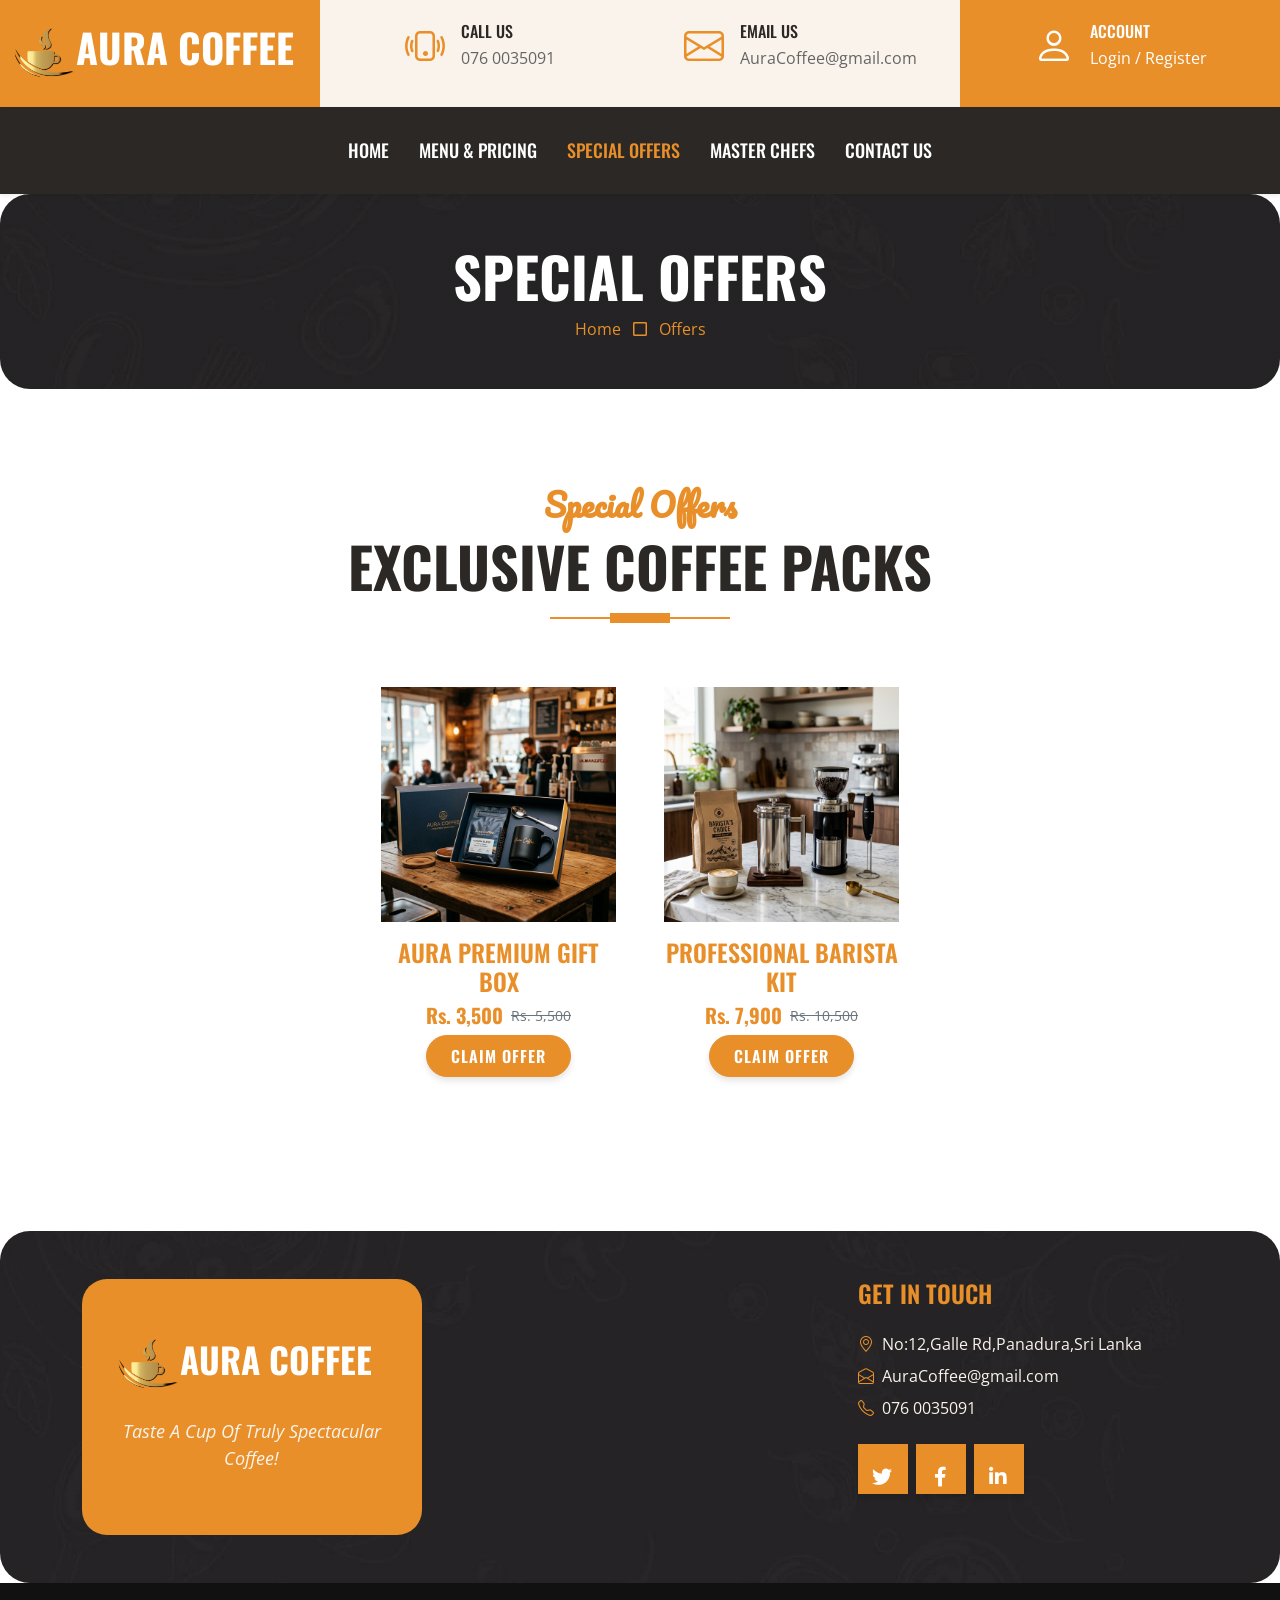
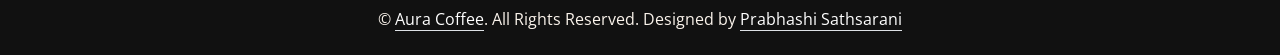
<file: offers.html>
<!DOCTYPE html>
<html lang="en">

<head>
    <meta charset="utf-8">
    <meta content="width=device-width, initial-scale=1.0" name="viewport">
    <title>Special Offers - Aura Coffee</title>

    <link href="img/favicon.ico" rel="icon">
    <link rel="preconnect" href="https://fonts.googleapis.com">
    <link rel="preconnect" href="https://fonts.gstatic.com" crossorigin>
    <link
        href="https://fonts.googleapis.com/css2?family=Dancing+Script:wght@700&family=Open+Sans:wght@400;600&family=Oswald:wght@500;600;700&family=Pacifico&display=swap"
        rel="stylesheet">
    <link href="https://cdnjs.cloudflare.com/ajax/libs/font-awesome/5.10.0/css/all.min.css" rel="stylesheet">
    <link href="https://cdn.jsdelivr.net/npm/bootstrap-icons@1.4.1/font/bootstrap-icons.css" rel="stylesheet">

    <link href="css/bootstrap.min.css" rel="stylesheet">
    <link href="css/style.css" rel="stylesheet">
</head>

<body>
    <!-- Topbar Start -->
    <div class="container-fluid px-0 d-none d-lg-block">
        <div class="row gx-0">
            <div class="col-lg-3 text-center bg-primary border-inner py-3">
                <div class="d-inline-flex align-items-center justify-content-center">
                    <a href="index.html" class="navbar-brand">
                        <h1 class="m-0 text-uppercase text-white"><img src="img/logo.webp" class="brand-logo">Aura
                            Coffee</h1>
                    </a>
                </div>
            </div>
            <div class="col-lg-3 text-center bg-secondary py-3">
                <div class="d-inline-flex align-items-center justify-content-center">
                    <i class="bi bi-phone-vibrate fs-1 text-primary me-3"></i>
                    <div class="text-start">
                        <h6 class="text-uppercase mb-1">Call Us</h6>
                        <span>076 0035091</span>
                    </div>
                </div>
            </div>
            <div class="col-lg-3 text-center bg-secondary py-3">
                <div class="d-inline-flex align-items-center justify-content-center">
                    <i class="bi bi-envelope fs-1 text-primary me-3"></i>
                    <div class="text-start">
                        <h6 class="text-uppercase mb-1">Email Us</h6>
                        <span>AuraCoffee@gmail.com</span>
                    </div>
                </div>
            </div>
            <div class="col-lg-3 text-center bg-primary py-3">
                <div class="d-inline-flex align-items-center justify-content-center">
                    <i class="bi bi-person fs-1 text-white me-3"></i>
                    <div class="text-start">
                        <h6 class="text-uppercase mb-1 text-white">Account</h6>
                        <a href="login.html" class="text-white">Login / Register</a>
                    </div>
                </div>
            </div>
        </div>
    </div>
    <!-- Topbar End -->


    <!-- Navbar Start -->
    <nav class="navbar navbar-expand-lg bg-dark navbar-dark shadow-sm py-3 py-lg-0 px-3 px-lg-0">
        <a href="index.html" class="navbar-brand d-block d-lg-none">
            <h1 class="m-0 text-uppercase text-white"><i class="fa fa-coffee fs-1 text-primary me-3"></i>Aura Coffee
            </h1>
        </a>
        <button class="navbar-toggler" type="button" data-bs-toggle="collapse" data-bs-target="#navbarCollapse">
            <span class="navbar-toggler-icon"></span>
        </button>
        <div class="collapse navbar-collapse" id="navbarCollapse">
            <div class="navbar-nav ms-auto mx-lg-auto py-0">
                <a href="index.html" class="nav-item nav-link">Home</a>
                <a href="menu.html" class="nav-item nav-link">Menu & Pricing</a>
                <a href="offers.html" class="nav-item nav-link active">Special Offers</a>
                <a href="team.html" class="nav-item nav-link">Master Chefs</a>
                <a href="contact.html" class="nav-item nav-link">Contact Us</a>
            </div>
        </div>
    </nav>
    <!-- Navbar End -->


    <!-- Page Header Start -->
    <div class="container-fluid bg-dark bg-img p-5 mb-5">
        <div class="row">
            <div class="col-12 text-center">
                <h1 class="display-4 text-uppercase text-white">Special Offers</h1>
                <a href="index.html">Home</a>
                <i class="far fa-square text-primary px-2"></i>
                <a href="offers.html">Offers</a>
            </div>
        </div>
    </div>
    <!-- Page Header End -->


    <!-- Offers Start -->
    <div class="container-fluid py-5">
        <div class="container">
            <div class="section-title position-relative text-center mx-auto mb-5 pb-3" style="max-width: 600px;">
                <h2 class="text-primary font-secondary">Special Offers</h2>
                <h1 class="display-4 text-uppercase">Exclusive Coffee Packs</h1>
            </div>
            <div class="row g-3 justify-content-center">
                <!-- Offer 1 -->
                <div class="col-lg-3 col-md-6">
                    <div class="text-center h-100 p-3">
                        <img class="img-fluid rounded mb-3" src="img/offer-gift-box.png" alt="Gift Box">
                        <h4 class="text-uppercase text-primary">Aura Premium Gift Box</h4>
                        <div class="d-flex justify-content-center align-items-center mb-2">
                            <span class="text-primary fw-bold h5 mb-0">Rs. 3,500</span>
                            <small class="text-muted ms-2"><del>Rs. 5,500</del></small>
                        </div>
                        <a href="#" class="btn btn-primary border-inner py-2 px-4">Claim Offer</a>
                    </div>
                </div>
                <!-- Offer 2 -->
                <div class="col-lg-3 col-md-6">
                    <div class="text-center h-100 p-3">
                        <img class="img-fluid rounded mb-3" src="img/offer-barista-kit.png" alt="Barista Kit">
                        <h4 class="text-uppercase text-primary">Professional Barista Kit</h4>
                        <div class="d-flex justify-content-center align-items-center mb-2">
                            <span class="text-primary fw-bold h5 mb-0">Rs. 7,900</span>
                            <small class="text-muted ms-2"><del>Rs. 10,500</del></small>
                        </div>
                        <a href="#" class="btn btn-primary border-inner py-2 px-4">Claim Offer</a>
                    </div>
                </div>

            </div>
        </div>
    </div>
    <!-- Offers End -->



    <!-- Footer Start -->
    <div class="container-fluid bg-img text-secondary" style="margin-top: 90px">
        <div class="container">
            <div class="row gx-5">
                <div class="col-lg-4 col-md-6 pt-5 mb-5">
                    <div
                        class="d-flex flex-column align-items-center justify-content-center text-center bg-primary border-inner p-4 footer-branding">
                        <a href="index.html" class="navbar-brand">
                            <h1 class="m-0 text-uppercase text-white"><img src="img/logo.webp" class="brand-logo">Aura
                                Coffee</h1>
                        </a>
                        <p class="mt-3">Taste A Cup Of Truly Spectacular Coffee!</p>
                    </div>
                </div>
                <div class="col-lg-8 col-md-6">
                    <div class="row gx-5 justify-content-end">
                        <div class="col-lg-6 col-md-12 pt-5 mb-5">
                            <h4 class="text-primary text-uppercase mb-4">Get In Touch</h4>
                            <div class="d-flex mb-2">
                                <i class="bi bi-geo-alt text-primary me-2"></i>
                                <p class="mb-0">No:12,Galle Rd,Panadura,Sri Lanka</p>
                            </div>
                            <div class="d-flex mb-2">
                                <i class="bi bi-envelope-open text-primary me-2"></i>
                                <p class="mb-0">AuraCoffee@gmail.com</p>
                            </div>
                            <div class="d-flex mb-2">
                                <i class="bi bi-telephone text-primary me-2"></i>
                                <p class="mb-0">076 0035091</p>
                            </div>
                            <div class="d-flex mt-4">
                                <a class="btn btn-lg btn-primary btn-lg-square border-inner rounded-0 me-2" href="#"><i
                                        class="fab fa-twitter fw-normal"></i></a>
                                <a class="btn btn-lg btn-primary btn-lg-square border-inner rounded-0 me-2" href="#"><i
                                        class="fab fa-facebook-f fw-normal"></i></a>
                                <a class="btn btn-lg btn-primary btn-lg-square border-inner rounded-0 me-2" href="#"><i
                                        class="fab fa-linkedin-in fw-normal"></i></a>
                            </div>
                        </div>

                    </div>
                </div>
            </div>
        </div>
    </div>
    <div class="container-fluid text-secondary py-4" style="background: #111111;">
        <div class="container text-center">
            <p class="mb-0">&copy; <a class="text-white border-bottom" href="#">Aura Coffee</a>. All Rights Reserved.
                Designed by <a class="text-white border-bottom" href="#">Prabhashi Sathsarani</a></p>
        </div>
    </div>
    <!-- Footer End -->


    <!-- JavaScript Libraries -->
    <script src="https://code.jquery.com/jquery-3.4.1.min.js"></script>
    <script src="https://cdn.jsdelivr.net/npm/bootstrap@5.0.0/dist/js/bootstrap.bundle.min.js"></script>





    <script src="js/main.js"></script>
</body>

</html>
</file>
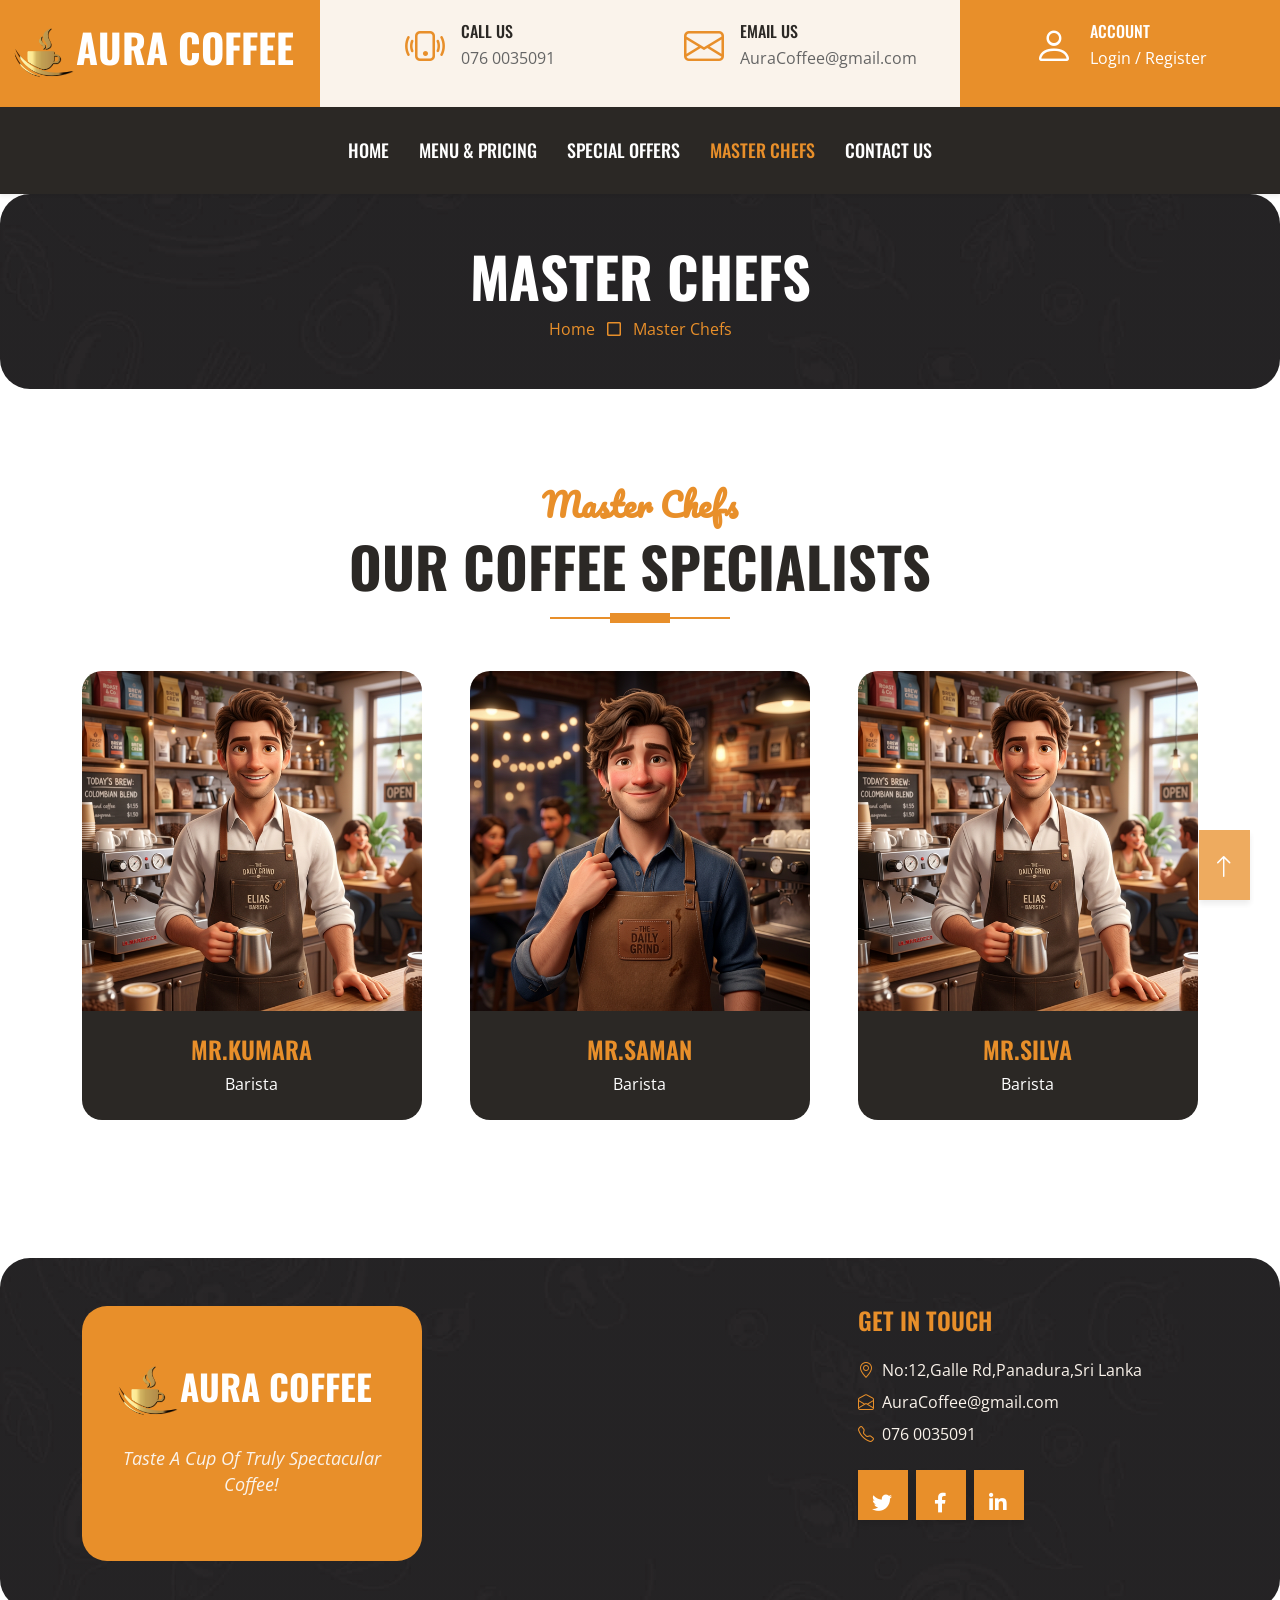
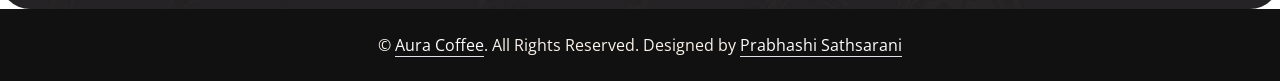
<file: team.html>
<!DOCTYPE html>
<html lang="en">

<head>
    <meta charset="utf-8">
    <title>Aura Coffee</title>
    <meta content="width=device-width, initial-scale=1.0" name="viewport">
    <meta content="Free HTML Templates" name="keywords">
    <meta content="Free HTML Templates" name="description">

    <!-- Favicon -->
    <link href="img/favicon.ico" rel="icon">

    <!-- Google Web Fonts -->
    <link rel="preconnect" href="https://fonts.googleapis.com">
    <link rel="preconnect" href="https://fonts.gstatic.com" crossorigin>
    <link href="https://fonts.googleapis.com/css2?family=Open+Sans:wght@400;600&family=Oswald:wght@500;600;700&family=Pacifico&display=swap" rel="stylesheet"> 

    <!-- Icon Font Stylesheet -->
    <link href="https://cdnjs.cloudflare.com/ajax/libs/font-awesome/5.10.0/css/all.min.css" rel="stylesheet">
    <link href="https://cdn.jsdelivr.net/npm/bootstrap-icons@1.4.1/font/bootstrap-icons.css" rel="stylesheet">

    <!-- Libraries Stylesheet -->
    

    <!-- Customized Bootstrap Stylesheet -->
    <link href="css/bootstrap.min.css" rel="stylesheet">

    <link href="css/style.css" rel="stylesheet">
</head>

<body>
    <!-- Topbar Start -->
    <div class="container-fluid px-0 d-none d-lg-block">
        <div class="row gx-0">
            
            <div class="col-lg-3 text-center bg-primary border-inner py-3">
                <div class="d-inline-flex align-items-center justify-content-center">
                    <a href="index.html" class="navbar-brand">
                        <h1 class="m-0 text-uppercase text-white"><img src="img/logo.webp" class="brand-logo">Aura Coffee</h1>
                    </a>
                </div>
            </div>
            <div class="col-lg-3 text-center bg-secondary py-3">
                <div class="d-inline-flex align-items-center justify-content-center">
                    <i class="bi bi-phone-vibrate fs-1 text-primary me-3"></i>
                    <div class="text-start">
                        <h6 class="text-uppercase mb-1">Call Us</h6>
                        <span>076 0035091</span>
                    </div>
                </div>
            </div>
            <div class="col-lg-3 text-center bg-secondary py-3">
                <div class="d-inline-flex align-items-center justify-content-center">
                    <i class="bi bi-envelope fs-1 text-primary me-3"></i>
                    <div class="text-start">
                        <h6 class="text-uppercase mb-1">Email Us</h6>
                        <span>AuraCoffee@gmail.com</span>
                    </div>
                </div>
            </div>
            <div class="col-lg-3 text-center bg-primary py-3">
                <div class="d-inline-flex align-items-center justify-content-center">
                    <i class="bi bi-person fs-1 text-white me-3"></i>
                    <div class="text-start">
                        <h6 class="text-uppercase mb-1 text-white">Account</h6>
                        <a href="login.html" class="text-white">Login / Register</a>
                    </div>
                </div>
            </div>
        </div>
    </div>
    <!-- Topbar End -->


    <!-- Navbar Start -->
    <nav class="navbar navbar-expand-lg bg-dark navbar-dark shadow-sm py-3 py-lg-0 px-3 px-lg-0">
        <a href="index.html" class="navbar-brand d-block d-lg-none">
            <h1 class="m-0 text-uppercase text-white"><i class="fa fa-coffee fs-1 text-primary me-3"></i>Aura Coffee</h1>
        </a>
        <button class="navbar-toggler" type="button" data-bs-toggle="collapse" data-bs-target="#navbarCollapse">
            <span class="navbar-toggler-icon"></span>
        </button>
        <div class="collapse navbar-collapse" id="navbarCollapse">
            <div class="navbar-nav ms-auto mx-lg-auto py-0">
                <a href="index.html" class="nav-item nav-link">Home</a>
                <a href="menu.html" class="nav-item nav-link">Menu & Pricing</a>
                <a href="offers.html" class="nav-item nav-link">Special Offers</a>
                <a href="team.html" class="nav-item nav-link active">Master Chefs</a>
                <a href="contact.html" class="nav-item nav-link">Contact Us</a>
            </div>
        </div>
    </nav>
    <!-- Navbar End -->


    <!-- Page Header Start -->
    <div class="container-fluid bg-dark bg-img p-5 mb-5">
        <div class="row">
            <div class="col-12 text-center">
                <h1 class="display-4 text-uppercase text-white">Master Chefs</h1>
                <a href="index.html">Home</a>
                <i class="far fa-square text-primary px-2"></i>
                <a href="team.html">Master Chefs</a>
            </div>
        </div>
    </div>
    <!-- Page Header End -->


    <!-- Team Start -->
    <div class="container-fluid py-5">
        <div class="container">
            <div class="section-title position-relative text-center mx-auto mb-5 pb-3" style="max-width: 600px;">
                <h2 class="text-primary font-secondary">Master Chefs</h2>
                <h1 class="display-4 text-uppercase">Our Coffee Specialists</h1>
            </div>
            <div class="row g-5">
                <div class="col-lg-4 col-md-6">
                    <div class="team-item">
                        <div class="position-relative overflow-hidden">
                            <img class="img-fluid w-100" src="img/team-1.webp" alt="">
                            <div class="team-overlay w-100 h-100 position-absolute top-50 start-50 translate-middle d-flex align-items-center justify-content-center">
                                <div class="d-flex align-items-center justify-content-start">
                                    <a class="btn btn-lg btn-primary btn-lg-square border-inner rounded-0 mx-1" href="#"><i class="fab fa-twitter fw-normal"></i></a>
                                    <a class="btn btn-lg btn-primary btn-lg-square border-inner rounded-0 mx-1" href="#"><i class="fab fa-facebook-f fw-normal"></i></a>
                                    <a class="btn btn-lg btn-primary btn-lg-square border-inner rounded-0 mx-1" href="#"><i class="fab fa-linkedin-in fw-normal"></i></a>
                                </div>
                            </div>
                        </div>
                        <div class="bg-dark border-inner text-center p-4">
                            <h4 class="text-uppercase text-primary">Mr.Kumara</h4>
                            <p class="text-white m-0">Barista</p>
                        </div>
                    </div>
                </div>
                <div class="col-lg-4 col-md-6">
                    <div class="team-item">
                        <div class="position-relative overflow-hidden">
                            <img class="img-fluid w-100" src="img/team-2.webp" alt="">
                            <div class="team-overlay w-100 h-100 position-absolute top-50 start-50 translate-middle d-flex align-items-center justify-content-center">
                                <div class="d-flex align-items-center justify-content-start">
                                    <a class="btn btn-lg btn-primary btn-lg-square border-inner rounded-0 mx-1" href="#"><i class="fab fa-twitter fw-normal"></i></a>
                                    <a class="btn btn-lg btn-primary btn-lg-square border-inner rounded-0 mx-1" href="#"><i class="fab fa-facebook-f fw-normal"></i></a>
                                    <a class="btn btn-lg btn-primary btn-lg-square border-inner rounded-0 mx-1" href="#"><i class="fab fa-linkedin-in fw-normal"></i></a>
                                </div>
                            </div>
                        </div>
                        <div class="bg-dark border-inner text-center p-4">
                            <h4 class="text-uppercase text-primary">Mr.Saman</h4>
                            <p class="text-white m-0">Barista</p>
                        </div>
                    </div>
                </div>
                <div class="col-lg-4 col-md-6">
                    <div class="team-item">
                        <div class="position-relative overflow-hidden">
                            <img class="img-fluid w-100" src="img/team-3.webp" alt="">
                            <div class="team-overlay w-100 h-100 position-absolute top-50 start-50 translate-middle d-flex align-items-center justify-content-center">
                                <div class="d-flex align-items-center justify-content-start">
                                    <a class="btn btn-lg btn-primary btn-lg-square border-inner rounded-0 mx-1" href="#"><i class="fab fa-twitter fw-normal"></i></a>
                                    <a class="btn btn-lg btn-primary btn-lg-square border-inner rounded-0 mx-1" href="#"><i class="fab fa-facebook-f fw-normal"></i></a>
                                    <a class="btn btn-lg btn-primary btn-lg-square border-inner rounded-0 mx-1" href="#"><i class="fab fa-linkedin-in fw-normal"></i></a>
                                </div>
                            </div>
                        </div>
                        <div class="bg-dark border-inner text-center p-4">
                            <h4 class="text-uppercase text-primary">Mr.Silva</h4>
                            <p class="text-white m-0">Barista</p>
                        </div>
                    </div>
                </div>
            </div>
        </div>
    </div>
    <!-- Team End -->


    <!-- Footer Start -->
    <div class="container-fluid bg-img text-secondary" style="margin-top: 90px">
        <div class="container">
            <div class="row gx-5">
                <div class="col-lg-4 col-md-6 pt-5 mb-5">
                    <div class="d-flex flex-column align-items-center justify-content-center text-center bg-primary border-inner p-4 footer-branding">
                        <a href="index.html" class="navbar-brand">
                            <h1 class="m-0 text-uppercase text-white"><img src="img/logo.webp" class="brand-logo" alt="">Aura Coffee</h1>
                        </a>
                        <p class="mt-3">Taste A Cup Of Truly Spectacular Coffee!</p>
                    </div>
                </div>
                <div class="col-lg-8 col-md-6">
                    <div class="row gx-5 justify-content-end">
                        <div class="col-lg-6 col-md-12 pt-5 mb-5">
                            <h4 class="text-primary text-uppercase mb-4">Get In Touch</h4>
                            <div class="d-flex mb-2">
                                <i class="bi bi-geo-alt text-primary me-2"></i>
                                <p class="mb-0">No:12,Galle Rd,Panadura,Sri Lanka</p>
                            </div>
                            <div class="d-flex mb-2">
                                <i class="bi bi-envelope-open text-primary me-2"></i>
                                <p class="mb-0">AuraCoffee@gmail.com</p>
                            </div>
                            <div class="d-flex mb-2">
                                <i class="bi bi-telephone text-primary me-2"></i>
                                <p class="mb-0">076 0035091</p>
                            </div>
                            <div class="d-flex mt-4">
                                <a class="btn btn-lg btn-primary btn-lg-square border-inner rounded-0 me-2" href="#"><i class="fab fa-twitter fw-normal"></i></a>
                                <a class="btn btn-lg btn-primary btn-lg-square border-inner rounded-0 me-2" href="#"><i class="fab fa-facebook-f fw-normal"></i></a>
                                <a class="btn btn-lg btn-primary btn-lg-square border-inner rounded-0 me-2" href="#"><i class="fab fa-linkedin-in fw-normal"></i></a>
                            </div>
                        </div>

                    </div>
                </div>
            </div>
        </div>
    </div>
    <div class="container-fluid text-secondary py-4" style="background: #111111;">
        <div class="container text-center">
            <p class="mb-0">&copy; <a class="text-white border-bottom" href="#">Aura Coffee</a>. All Rights Reserved. 
			
			Designed by <a class="text-white border-bottom" href="#">Prabhashi Sathsarani</a></p>
        </div>
    </div>
    <!-- Footer End -->


    <!-- Back to Top -->
    <a href="#" class="btn btn-primary border-inner py-3 fs-4 back-to-top"><i class="bi bi-arrow-up"></i></a>


    <!-- JavaScript Libraries -->
    <script src="https://code.jquery.com/jquery-3.4.1.min.js"></script>
    <script src="https://cdn.jsdelivr.net/npm/bootstrap@5.0.0/dist/js/bootstrap.bundle.min.js"></script>
    
    
    
    

    <script src="js/main.js"></script>
</body>

</html>
</file>
<file: css/style.css>
:root {
    --primary: #E88F2A;
    --secondary: #FAF3EB;
    --light: #FFFFFF;
    --dark: #2B2825;
}

.font-secondary {
    font-family: 'Pacifico', cursive;
}

.brand-logo {
    height: 65px;
    width: 65px;
}

h1,
h2,
.font-weight-bold {
    font-weight: 700 !important;
}

h3,
h4,
.font-weight-semi-bold {
    font-weight: 600 !important;
}

h5,
h6,
.font-weight-medium {
    font-weight: 500 !important;
}

.btn {
    font-family: 'Oswald', sans-serif;
    font-weight: 600;
    text-transform: uppercase;
    letter-spacing: 1px;
    transition: all 0.5s cubic-bezier(0.4, 0, 0.2, 1);
    border-radius: 50px;
}

.btn-primary {
    color: #FFFFFF;
    background-color: var(--primary);
    border-color: var(--primary);
    box-shadow: 0 4px 6px rgba(0, 0, 0, 0.1);
}

.btn-primary:hover {
    background-color: var(--dark);
    border-color: var(--dark);
    color: var(--primary);
    transform: translateY(-3px);
    box-shadow: 0 8px 15px rgba(0, 0, 0, 0.2);
}

.btn-dark {
    color: #FFFFFF;
    background-color: var(--dark);
    border-color: var(--dark);
    box-shadow: 0 4px 6px rgba(0, 0, 0, 0.1);
}

.btn-dark:hover {
    background-color: var(--primary);
    border-color: var(--primary);
    color: var(--dark);
    transform: translateY(-3px);
    box-shadow: 0 8px 15px rgba(0, 0, 0, 0.2);
}

.btn-secondary:hover {
    transform: translateY(-3px);
    box-shadow: 0 8px 15px rgba(0, 0, 0, 0.2);
}

.btn-lg {
    padding: 15px 35px;
}

.border-inner {
    position: relative;
    overflow: hidden;
}

.btn.border-inner {
    overflow: hidden;
}

.btn.border-inner::after {
    content: "";
    position: absolute;
    top: 0;
    left: -100%;
    width: 100%;
    height: 100%;
    background: linear-gradient(
        120deg,
        transparent,
        rgba(255, 255, 255, 0.4),
        transparent
    );
    transition: all 0.6s cubic-bezier(0.4, 0, 0.2, 1);
    z-index: 2;
}
.btn.border-inner:hover::after {
    left: 100%;
}

@keyframes pulse-white {
    0% { box-shadow: 0 0 0 0 rgba(255, 255, 255, 0.4); }
    70% { box-shadow: 0 0 0 10px rgba(255, 255, 255, 0); }
    100% { box-shadow: 0 0 0 0 rgba(255, 255, 255, 0); }
}

.btn.border-inner:hover {
    animation: pulse-white 2s infinite;
    transform: translateY(-5px);
    box-shadow: 0 10px 20px rgba(0, 0, 0, 0.3);
}

.btn-square {
    width: 40px;
    height: 40px;
}

.btn-sm-square {
    width: 30px;
    height: 30px;
}

.btn-lg-square {
    width: 50px;
    height: 50px;
}

.btn-square,
.btn-sm-square,
.btn-lg-square {
    padding-left: 0;
    padding-right: 0;
    text-align: center;
    transition: all 0.3s ease;
}

.btn-lg-square:hover {
    transform: scale(1.1) rotate(5deg);
    background-color: var(--dark) !important;
    color: var(--primary) !important;
    box-shadow: 0 5px 15px rgba(0,0,0,0.3);
}

.back-to-top {
    position: fixed;
    display: none;
    right: 30px;
    bottom: 0;
    border-radius: 0;
    z-index: 99;
}

.navbar-dark .navbar-nav .nav-link {
    font-family: 'Oswald', sans-serif;
    padding: 30px 15px;
    font-size: 18px;
    font-weight: 500;
    text-transform: uppercase;
    color: var(--light);
    outline: none;
    transition: .5s;
}

.sticky-top.navbar-dark .navbar-nav .nav-link {
    padding: 20px 15px;
}

.navbar-dark .navbar-nav .nav-link:hover,
.navbar-dark .navbar-nav .nav-link.active {
    color: var(--primary);
}

@media (max-width: 991.98px) {
    .navbar-dark .navbar-nav .nav-link  {
        padding: 10px 0;
    }
}

.hero-header {
    background: url(../img/hero.jpg) top right no-repeat;
    background-size: cover;
}

.nav-pills {
    background: #2B2825 !important;
    padding: 15px !important;
    border-radius: 100px !important;
}

.nav-pills .nav-link {
    padding: 12px 35px !important;
    border-radius: 100px !important;
    margin: 0 5px;
    transition: all 0.4s cubic-bezier(0.175, 0.885, 0.32, 1.275);
}

.nav-pills .nav-link.active {
    background-color: var(--primary) !important;
    color: #2B2825 !important;
    font-weight: 700;
    box-shadow: 0 5px 15px rgba(232, 143, 42, 0.4);
    transform: scale(1.05);
}


.section-title::before {
    position: absolute;
    content: "";
    width: 60px;
    height: 10px;
    left: 50%;
    bottom: 0;
    margin-left: -30px;
    background: var(--primary);
}

.section-title::after {
    position: absolute;
    content: "";
    width: 180px;
    height: 2px;
    left: 50%;
    bottom: 4px;
    margin-left: -90px;
    background: var(--primary);
}

.service::after,
.contact::after {
    position: absolute;
    content: "";
    width: 100%;
    height: calc(100% - 45px);
    top: 135px;
    left: 0;
    background: linear-gradient(rgba(43, 40, 37, .9), rgba(43, 40, 37, .9)), url(../img/bg.jpg) center center no-repeat;
    background-size: cover;
    z-index: -1;
}

.contact::after {
    background: linear-gradient(rgba(43, 40, 37, .5), rgba(43, 40, 37, .5)), url(../img/bg.jpg) center center no-repeat;
    background-size: cover;
}

.bg-offer {
    background: linear-gradient(rgba(43, 40, 37, .9), rgba(43, 40, 37, .9)), url(../img/bg.jpg) center center no-repeat;
    background-size: cover;
}

.team-item {
    border-radius: 20px;
    overflow: hidden;
}

.team-item img {
    transition: .5s;
}

.team-item:hover img {
    transform: scale(1.1);
}

.team-item .team-overlay {
    transition: .5s;
    opacity: 0;
}

.team-item:hover .team-overlay {
    opacity: 1;
}

.bg-img {
    background: linear-gradient(rgba(43, 40, 37, 0.5), rgba(43, 40, 37, 0.5)), url(../img/bg.jpg) center center no-repeat;
    background-size: cover;
    border-radius: 30px;
}

.footer-branding {
    max-width: 420px;
    height: auto !important;
    margin: 0 auto;
    padding: 3rem 2rem !important;
    transition: all 0.3s ease;
    border-radius: 25px !important;
}

.footer-branding:hover {
    transform: translateY(-10px);
}

.footer-branding h1 {
    font-size: 2.2rem;
}

.footer-branding p {
    font-size: 1.1rem;
    font-style: italic;
}




.btn-read-more {
    font-family: 'Oswald', sans-serif;
    font-weight: 500;
    font-size: 16px;
    letter-spacing: 1px;
    color: var(--dark) !important;
    text-decoration: none;
    position: relative;
    padding: 5px 0;
    transition: all 0.3s ease;
    display: inline-flex;
    align-items: center;
}

.btn-read-more i {
    margin-left: 8px;
    transition: transform 0.3s ease;
}

.btn-read-more:hover {
    color: var(--light) !important;
    letter-spacing: 2px;
}

.btn-read-more:hover i {
    transform: translateX(5px);
}

.btn-read-more::after {
    content: '';
    position: absolute;
    width: 0;
    height: 1px;
    bottom: 0;
    left: 0;
    background-color: var(--dark);
    transition: width 0.3s ease;
}

.btn-read-more:hover::after {
    width: 100%;
    background-color: var(--light);
}

/* Login Page Styles */
.login-section {
    min-height: 100vh;
    display: flex;
    align-items: center;
    justify-content: center;
    padding: 80px 20px;
    background: linear-gradient(135deg, rgba(43, 40, 37, 0.8), rgba(232, 143, 42, 0.3)), url('../img/login-bg.webp') center center no-repeat;
    background-size: cover;
    background-attachment: fixed;
}

.login-card {
    background: rgba(43, 40, 37, 0.7);
    backdrop-filter: blur(15px);
    -webkit-backdrop-filter: blur(15px);
    border: 1px solid rgba(255, 255, 255, 0.1);
    padding: 3rem;
    border-radius: 30px;
    width: 100%;
    max-width: 450px;
    box-shadow: 0 25px 50px rgba(0, 0, 0, 0.5);
    animation: fadeInDown 0.8s ease-out;
}

@keyframes fadeInDown {
    from {
        opacity: 0;
        transform: translateY(-30px);
    }
    to {
        opacity: 1;
        transform: translateY(0);
    }
}

.login-card h2 {
    color: var(--primary);
    font-family: 'Pacifico', cursive;
    font-size: 2.5rem;
    text-align: center;
    margin-bottom: 2rem;
    text-shadow: 2px 2px 4px rgba(0, 0, 0, 0.3);
}

.login-card .form-control {
    background: rgba(255, 255, 255, 0.05);
    border: 1px solid rgba(255, 255, 255, 0.1);
    border-radius: 12px;
    color: var(--light);
    padding: 12px 20px;
    transition: all 0.3s ease;
}

.login-card .form-control:focus {
    background: rgba(255, 255, 255, 0.1);
    border-color: var(--primary);
    box-shadow: 0 0 15px rgba(232, 143, 42, 0.4);
}

.login-card .input-group-text {
    background: rgba(255, 255, 255, 0.05);
    border: 1px solid rgba(255, 255, 255, 0.1);
    border-right: none;
    border-radius: 12px 0 0 12px;
    color: var(--primary);
}

.login-card .form-control {
    border-left: none;
    border-radius: 0 12px 12px 0;
}

.login-card .form-check-label {
    font-size: 0.9rem;
    color: rgba(255, 255, 255, 0.8);
}

.forgot-pwd {
    color: var(--primary);
    text-decoration: none;
    font-size: 0.9rem;
    transition: all 0.3s ease;
}

.forgot-pwd:hover {
    color: var(--light);
    text-decoration: underline;
}

.btn-login {
    width: 100%;
    padding: 12px;
    font-size: 1.1rem;
    margin-top: 1rem;
    background: var(--primary);
    color: var(--dark);
    border: none;
    font-weight: 700;
}

.btn-login:hover {
    background: var(--light) !important;
    color: var(--primary) !important;
}

.social-login {
    display: flex;
    justify-content: center;
    gap: 15px;
    margin-top: 1.5rem;
}

.social-btn {
    width: 45px;
    height: 45px;
    display: flex;
    align-items: center;
    justify-content: center;
    border-radius: 50%;
    background: rgba(255, 255, 255, 0.05);
    color: var(--light);
    border: 1px solid rgba(255, 255, 255, 0.1);
    transition: all 0.3s cubic-bezier(0.175, 0.885, 0.32, 1.275);
}

.social-btn:hover {
    background: var(--primary);
    color: var(--dark);
    transform: scale(1.2) rotate(10deg);
}

.signup-link a {
    color: var(--primary);
    text-decoration: none;
    font-weight: 600;
}

.signup-link a:hover {
    text-decoration: underline;
}
</file>
